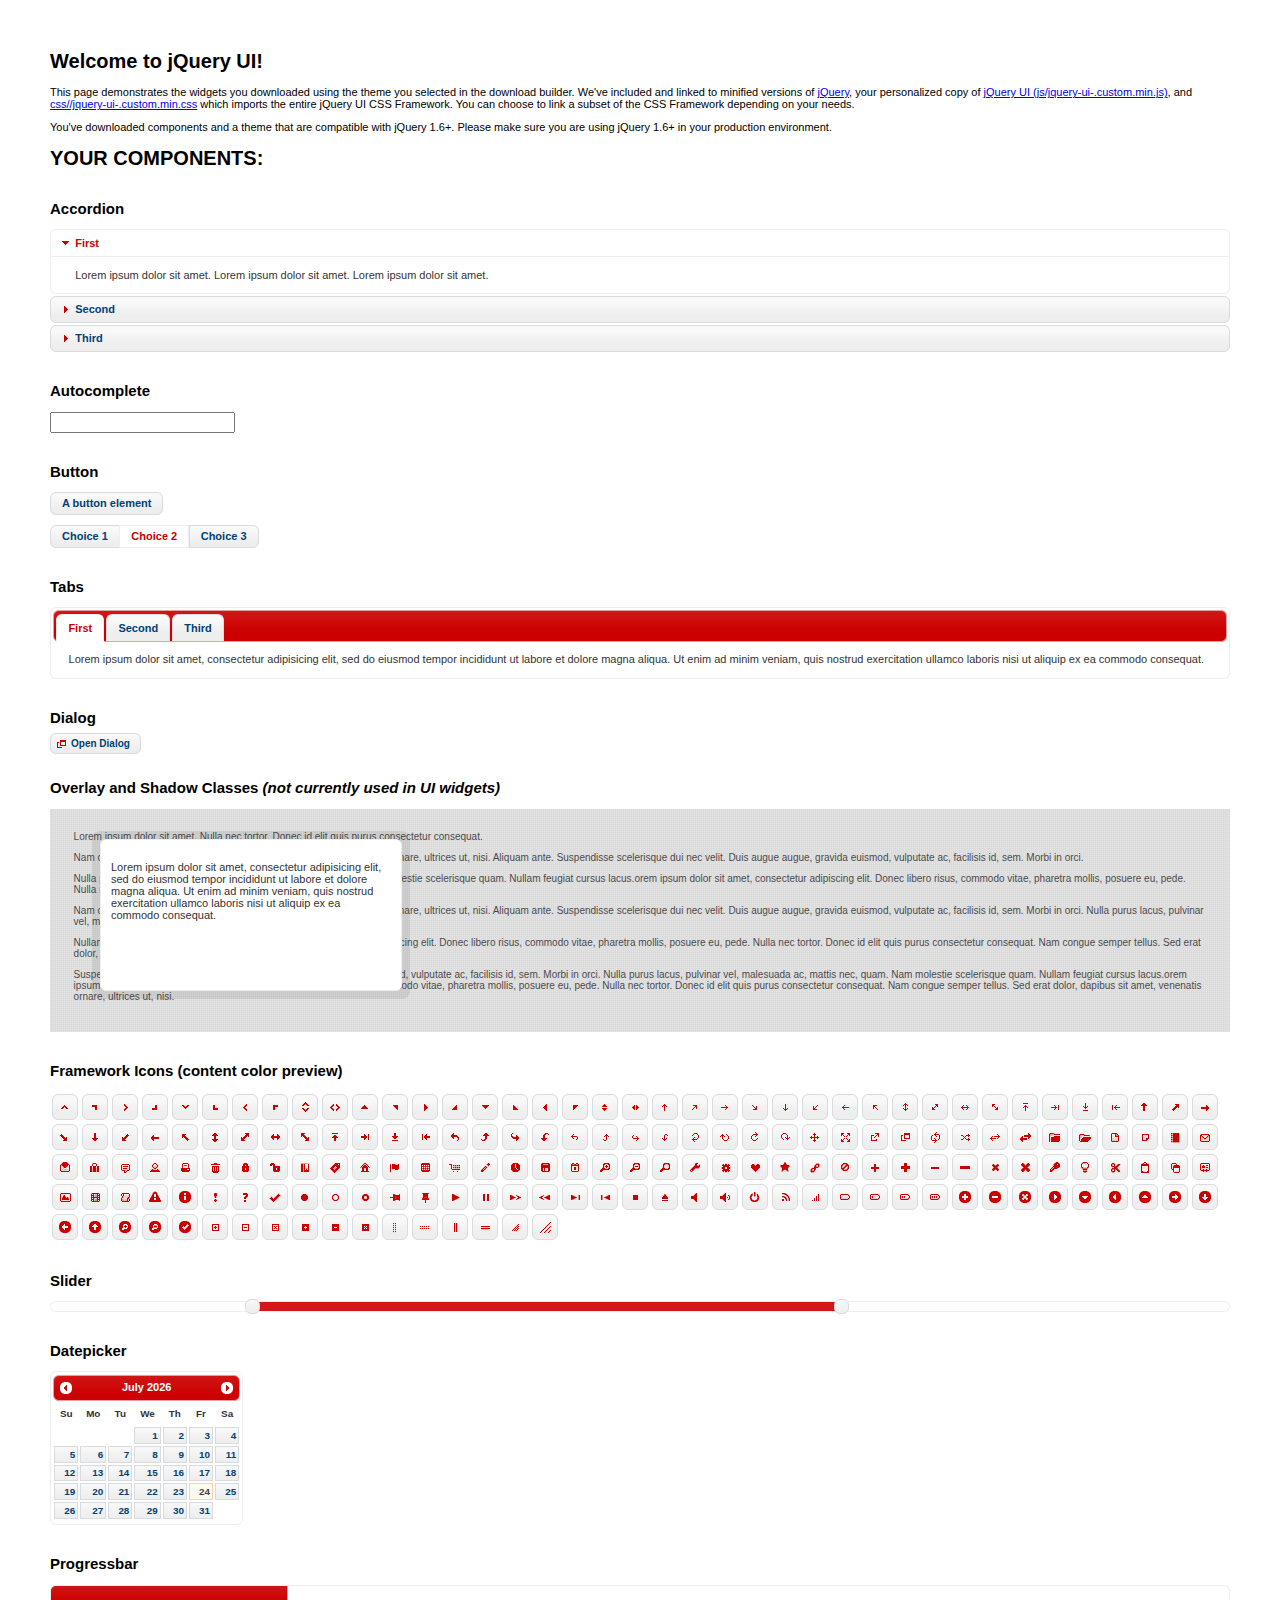
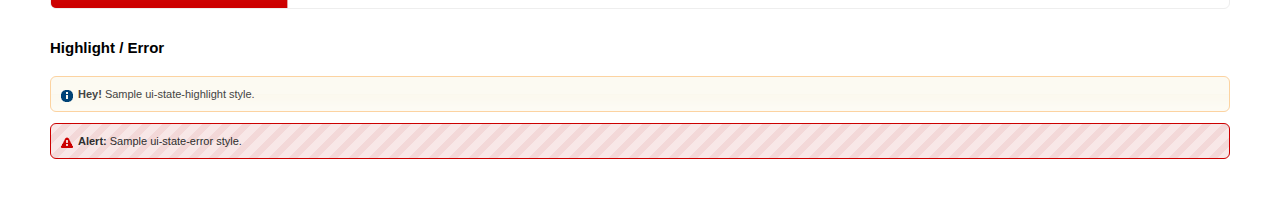
<file: librerias/jquery-ui-1.10.4.custom/index.html>
<!doctype html>
<html lang="us">
<head>
	<meta charset="utf-8">
	<title>jQuery UI Example Page</title>
	<link href="css/blitzer/jquery-ui-1.10.4.custom.css" rel="stylesheet">
	<script src="js/jquery-1.10.2.js"></script>
	<script src="js/jquery-ui-1.10.4.custom.js"></script>
	<script>
	$(function() {
		
		$( "#accordion" ).accordion();
		

		
		var availableTags = [
			"ActionScript",
			"AppleScript",
			"Asp",
			"BASIC",
			"C",
			"C++",
			"Clojure",
			"COBOL",
			"ColdFusion",
			"Erlang",
			"Fortran",
			"Groovy",
			"Haskell",
			"Java",
			"JavaScript",
			"Lisp",
			"Perl",
			"PHP",
			"Python",
			"Ruby",
			"Scala",
			"Scheme"
		];
		$( "#autocomplete" ).autocomplete({
			source: availableTags
		});
		

		
		$( "#button" ).button();
		$( "#radioset" ).buttonset();
		

		
		$( "#tabs" ).tabs();
		

		
		$( "#dialog" ).dialog({
			autoOpen: false,
			width: 400,
			buttons: [
				{
					text: "Ok",
					click: function() {
						$( this ).dialog( "close" );
					}
				},
				{
					text: "Cancel",
					click: function() {
						$( this ).dialog( "close" );
					}
				}
			]
		});

		// Link to open the dialog
		$( "#dialog-link" ).click(function( event ) {
			$( "#dialog" ).dialog( "open" );
			event.preventDefault();
		});
		

		
		$( "#datepicker" ).datepicker({
			inline: true
		});
		

		
		$( "#slider" ).slider({
			range: true,
			values: [ 17, 67 ]
		});
		

		
		$( "#progressbar" ).progressbar({
			value: 20
		});
		

		// Hover states on the static widgets
		$( "#dialog-link, #icons li" ).hover(
			function() {
				$( this ).addClass( "ui-state-hover" );
			},
			function() {
				$( this ).removeClass( "ui-state-hover" );
			}
		);
	});
	</script>
	<style>
	body{
		font: 62.5% "Trebuchet MS", sans-serif;
		margin: 50px;
	}
	.demoHeaders {
		margin-top: 2em;
	}
	#dialog-link {
		padding: .4em 1em .4em 20px;
		text-decoration: none;
		position: relative;
	}
	#dialog-link span.ui-icon {
		margin: 0 5px 0 0;
		position: absolute;
		left: .2em;
		top: 50%;
		margin-top: -8px;
	}
	#icons {
		margin: 0;
		padding: 0;
	}
	#icons li {
		margin: 2px;
		position: relative;
		padding: 4px 0;
		cursor: pointer;
		float: left;
		list-style: none;
	}
	#icons span.ui-icon {
		float: left;
		margin: 0 4px;
	}
	.fakewindowcontain .ui-widget-overlay {
		position: absolute;
	}
	</style>
</head>
<body>

<h1>Welcome to jQuery UI!</h1>

<div class="ui-widget">
	<p>This page demonstrates the widgets you downloaded using the theme you selected in the download builder. We've included and linked to minified versions of <a href="js/jquery-1.10.2.js">jQuery</a>, your personalized copy of <a href="js/jquery-ui-.custom.min.js">jQuery UI (js/jquery-ui-.custom.min.js)</a>, and <a href="css//jquery-ui-.custom.min.css">css//jquery-ui-.custom.min.css</a> which imports the entire jQuery UI CSS Framework. You can choose to link a subset of the CSS Framework depending on your needs. </p>
	<p>You've downloaded components and a theme that are compatible with jQuery 1.6+. Please make sure you are using jQuery 1.6+ in your production environment.</p>
</div>

<h1>YOUR COMPONENTS:</h1>


<!-- Accordion -->
<h2 class="demoHeaders">Accordion</h2>
<div id="accordion">
	<h3>First</h3>
	<div>Lorem ipsum dolor sit amet. Lorem ipsum dolor sit amet. Lorem ipsum dolor sit amet.</div>
	<h3>Second</h3>
	<div>Phasellus mattis tincidunt nibh.</div>
	<h3>Third</h3>
	<div>Nam dui erat, auctor a, dignissim quis.</div>
</div>



<!-- Autocomplete -->
<h2 class="demoHeaders">Autocomplete</h2>
<div>
	<input id="autocomplete" title="type &quot;a&quot;">
</div>



<!-- Button -->
<h2 class="demoHeaders">Button</h2>
<button id="button">A button element</button>
<form style="margin-top: 1em;">
	<div id="radioset">
		<input type="radio" id="radio1" name="radio"><label for="radio1">Choice 1</label>
		<input type="radio" id="radio2" name="radio" checked="checked"><label for="radio2">Choice 2</label>
		<input type="radio" id="radio3" name="radio"><label for="radio3">Choice 3</label>
	</div>
</form>



<!-- Tabs -->
<h2 class="demoHeaders">Tabs</h2>
<div id="tabs">
	<ul>
		<li><a href="#tabs-1">First</a></li>
		<li><a href="#tabs-2">Second</a></li>
		<li><a href="#tabs-3">Third</a></li>
	</ul>
	<div id="tabs-1">Lorem ipsum dolor sit amet, consectetur adipisicing elit, sed do eiusmod tempor incididunt ut labore et dolore magna aliqua. Ut enim ad minim veniam, quis nostrud exercitation ullamco laboris nisi ut aliquip ex ea commodo consequat.</div>
	<div id="tabs-2">Phasellus mattis tincidunt nibh. Cras orci urna, blandit id, pretium vel, aliquet ornare, felis. Maecenas scelerisque sem non nisl. Fusce sed lorem in enim dictum bibendum.</div>
	<div id="tabs-3">Nam dui erat, auctor a, dignissim quis, sollicitudin eu, felis. Pellentesque nisi urna, interdum eget, sagittis et, consequat vestibulum, lacus. Mauris porttitor ullamcorper augue.</div>
</div>



<!-- Dialog NOTE: Dialog is not generated by UI in this demo so it can be visually styled in themeroller-->
<h2 class="demoHeaders">Dialog</h2>
<p><a href="#" id="dialog-link" class="ui-state-default ui-corner-all"><span class="ui-icon ui-icon-newwin"></span>Open Dialog</a></p>

<h2 class="demoHeaders">Overlay and Shadow Classes <em>(not currently used in UI widgets)</em></h2>
<div style="position: relative; width: 96%; height: 200px; padding:1% 2%; overflow:hidden;" class="fakewindowcontain">
	<p>Lorem ipsum dolor sit amet,  Nulla nec tortor. Donec id elit quis purus consectetur consequat. </p><p>Nam congue semper tellus. Sed erat dolor, dapibus sit amet, venenatis ornare, ultrices ut, nisi. Aliquam ante. Suspendisse scelerisque dui nec velit. Duis augue augue, gravida euismod, vulputate ac, facilisis id, sem. Morbi in orci. </p><p>Nulla purus lacus, pulvinar vel, malesuada ac, mattis nec, quam. Nam molestie scelerisque quam. Nullam feugiat cursus lacus.orem ipsum dolor sit amet, consectetur adipiscing elit. Donec libero risus, commodo vitae, pharetra mollis, posuere eu, pede. Nulla nec tortor. Donec id elit quis purus consectetur consequat. </p><p>Nam congue semper tellus. Sed erat dolor, dapibus sit amet, venenatis ornare, ultrices ut, nisi. Aliquam ante. Suspendisse scelerisque dui nec velit. Duis augue augue, gravida euismod, vulputate ac, facilisis id, sem. Morbi in orci. Nulla purus lacus, pulvinar vel, malesuada ac, mattis nec, quam. Nam molestie scelerisque quam. </p><p>Nullam feugiat cursus lacus.orem ipsum dolor sit amet, consectetur adipiscing elit. Donec libero risus, commodo vitae, pharetra mollis, posuere eu, pede. Nulla nec tortor. Donec id elit quis purus consectetur consequat. Nam congue semper tellus. Sed erat dolor, dapibus sit amet, venenatis ornare, ultrices ut, nisi. Aliquam ante. </p><p>Suspendisse scelerisque dui nec velit. Duis augue augue, gravida euismod, vulputate ac, facilisis id, sem. Morbi in orci. Nulla purus lacus, pulvinar vel, malesuada ac, mattis nec, quam. Nam molestie scelerisque quam. Nullam feugiat cursus lacus.orem ipsum dolor sit amet, consectetur adipiscing elit. Donec libero risus, commodo vitae, pharetra mollis, posuere eu, pede. Nulla nec tortor. Donec id elit quis purus consectetur consequat. Nam congue semper tellus. Sed erat dolor, dapibus sit amet, venenatis ornare, ultrices ut, nisi. </p>

	<!-- ui-dialog -->
	<div class="ui-overlay"><div class="ui-widget-overlay"></div><div class="ui-widget-shadow ui-corner-all" style="width: 302px; height: 152px; position: absolute; left: 50px; top: 30px;"></div></div>
	<div style="position: absolute; width: 280px; height: 130px;left: 50px; top: 30px; padding: 10px;" class="ui-widget ui-widget-content ui-corner-all">
		<div class="ui-dialog-content ui-widget-content" style="background: none; border: 0;">
			<p>Lorem ipsum dolor sit amet, consectetur adipisicing elit, sed do eiusmod tempor incididunt ut labore et dolore magna aliqua. Ut enim ad minim veniam, quis nostrud exercitation ullamco laboris nisi ut aliquip ex ea commodo consequat.</p>
		</div>
	</div>

</div>

<!-- ui-dialog -->
<div id="dialog" title="Dialog Title">
	<p>Lorem ipsum dolor sit amet, consectetur adipisicing elit, sed do eiusmod tempor incididunt ut labore et dolore magna aliqua. Ut enim ad minim veniam, quis nostrud exercitation ullamco laboris nisi ut aliquip ex ea commodo consequat.</p>
</div>



<h2 class="demoHeaders">Framework Icons (content color preview)</h2>
<ul id="icons" class="ui-widget ui-helper-clearfix">
	<li class="ui-state-default ui-corner-all" title=".ui-icon-carat-1-n"><span class="ui-icon ui-icon-carat-1-n"></span></li>
	<li class="ui-state-default ui-corner-all" title=".ui-icon-carat-1-ne"><span class="ui-icon ui-icon-carat-1-ne"></span></li>
	<li class="ui-state-default ui-corner-all" title=".ui-icon-carat-1-e"><span class="ui-icon ui-icon-carat-1-e"></span></li>
	<li class="ui-state-default ui-corner-all" title=".ui-icon-carat-1-se"><span class="ui-icon ui-icon-carat-1-se"></span></li>
	<li class="ui-state-default ui-corner-all" title=".ui-icon-carat-1-s"><span class="ui-icon ui-icon-carat-1-s"></span></li>
	<li class="ui-state-default ui-corner-all" title=".ui-icon-carat-1-sw"><span class="ui-icon ui-icon-carat-1-sw"></span></li>
	<li class="ui-state-default ui-corner-all" title=".ui-icon-carat-1-w"><span class="ui-icon ui-icon-carat-1-w"></span></li>
	<li class="ui-state-default ui-corner-all" title=".ui-icon-carat-1-nw"><span class="ui-icon ui-icon-carat-1-nw"></span></li>
	<li class="ui-state-default ui-corner-all" title=".ui-icon-carat-2-n-s"><span class="ui-icon ui-icon-carat-2-n-s"></span></li>
	<li class="ui-state-default ui-corner-all" title=".ui-icon-carat-2-e-w"><span class="ui-icon ui-icon-carat-2-e-w"></span></li>
	<li class="ui-state-default ui-corner-all" title=".ui-icon-triangle-1-n"><span class="ui-icon ui-icon-triangle-1-n"></span></li>
	<li class="ui-state-default ui-corner-all" title=".ui-icon-triangle-1-ne"><span class="ui-icon ui-icon-triangle-1-ne"></span></li>
	<li class="ui-state-default ui-corner-all" title=".ui-icon-triangle-1-e"><span class="ui-icon ui-icon-triangle-1-e"></span></li>
	<li class="ui-state-default ui-corner-all" title=".ui-icon-triangle-1-se"><span class="ui-icon ui-icon-triangle-1-se"></span></li>
	<li class="ui-state-default ui-corner-all" title=".ui-icon-triangle-1-s"><span class="ui-icon ui-icon-triangle-1-s"></span></li>
	<li class="ui-state-default ui-corner-all" title=".ui-icon-triangle-1-sw"><span class="ui-icon ui-icon-triangle-1-sw"></span></li>
	<li class="ui-state-default ui-corner-all" title=".ui-icon-triangle-1-w"><span class="ui-icon ui-icon-triangle-1-w"></span></li>
	<li class="ui-state-default ui-corner-all" title=".ui-icon-triangle-1-nw"><span class="ui-icon ui-icon-triangle-1-nw"></span></li>
	<li class="ui-state-default ui-corner-all" title=".ui-icon-triangle-2-n-s"><span class="ui-icon ui-icon-triangle-2-n-s"></span></li>
	<li class="ui-state-default ui-corner-all" title=".ui-icon-triangle-2-e-w"><span class="ui-icon ui-icon-triangle-2-e-w"></span></li>
	<li class="ui-state-default ui-corner-all" title=".ui-icon-arrow-1-n"><span class="ui-icon ui-icon-arrow-1-n"></span></li>
	<li class="ui-state-default ui-corner-all" title=".ui-icon-arrow-1-ne"><span class="ui-icon ui-icon-arrow-1-ne"></span></li>
	<li class="ui-state-default ui-corner-all" title=".ui-icon-arrow-1-e"><span class="ui-icon ui-icon-arrow-1-e"></span></li>
	<li class="ui-state-default ui-corner-all" title=".ui-icon-arrow-1-se"><span class="ui-icon ui-icon-arrow-1-se"></span></li>
	<li class="ui-state-default ui-corner-all" title=".ui-icon-arrow-1-s"><span class="ui-icon ui-icon-arrow-1-s"></span></li>
	<li class="ui-state-default ui-corner-all" title=".ui-icon-arrow-1-sw"><span class="ui-icon ui-icon-arrow-1-sw"></span></li>
	<li class="ui-state-default ui-corner-all" title=".ui-icon-arrow-1-w"><span class="ui-icon ui-icon-arrow-1-w"></span></li>
	<li class="ui-state-default ui-corner-all" title=".ui-icon-arrow-1-nw"><span class="ui-icon ui-icon-arrow-1-nw"></span></li>
	<li class="ui-state-default ui-corner-all" title=".ui-icon-arrow-2-n-s"><span class="ui-icon ui-icon-arrow-2-n-s"></span></li>
	<li class="ui-state-default ui-corner-all" title=".ui-icon-arrow-2-ne-sw"><span class="ui-icon ui-icon-arrow-2-ne-sw"></span></li>
	<li class="ui-state-default ui-corner-all" title=".ui-icon-arrow-2-e-w"><span class="ui-icon ui-icon-arrow-2-e-w"></span></li>
	<li class="ui-state-default ui-corner-all" title=".ui-icon-arrow-2-se-nw"><span class="ui-icon ui-icon-arrow-2-se-nw"></span></li>
	<li class="ui-state-default ui-corner-all" title=".ui-icon-arrowstop-1-n"><span class="ui-icon ui-icon-arrowstop-1-n"></span></li>
	<li class="ui-state-default ui-corner-all" title=".ui-icon-arrowstop-1-e"><span class="ui-icon ui-icon-arrowstop-1-e"></span></li>
	<li class="ui-state-default ui-corner-all" title=".ui-icon-arrowstop-1-s"><span class="ui-icon ui-icon-arrowstop-1-s"></span></li>
	<li class="ui-state-default ui-corner-all" title=".ui-icon-arrowstop-1-w"><span class="ui-icon ui-icon-arrowstop-1-w"></span></li>
	<li class="ui-state-default ui-corner-all" title=".ui-icon-arrowthick-1-n"><span class="ui-icon ui-icon-arrowthick-1-n"></span></li>
	<li class="ui-state-default ui-corner-all" title=".ui-icon-arrowthick-1-ne"><span class="ui-icon ui-icon-arrowthick-1-ne"></span></li>
	<li class="ui-state-default ui-corner-all" title=".ui-icon-arrowthick-1-e"><span class="ui-icon ui-icon-arrowthick-1-e"></span></li>
	<li class="ui-state-default ui-corner-all" title=".ui-icon-arrowthick-1-se"><span class="ui-icon ui-icon-arrowthick-1-se"></span></li>
	<li class="ui-state-default ui-corner-all" title=".ui-icon-arrowthick-1-s"><span class="ui-icon ui-icon-arrowthick-1-s"></span></li>
	<li class="ui-state-default ui-corner-all" title=".ui-icon-arrowthick-1-sw"><span class="ui-icon ui-icon-arrowthick-1-sw"></span></li>
	<li class="ui-state-default ui-corner-all" title=".ui-icon-arrowthick-1-w"><span class="ui-icon ui-icon-arrowthick-1-w"></span></li>
	<li class="ui-state-default ui-corner-all" title=".ui-icon-arrowthick-1-nw"><span class="ui-icon ui-icon-arrowthick-1-nw"></span></li>
	<li class="ui-state-default ui-corner-all" title=".ui-icon-arrowthick-2-n-s"><span class="ui-icon ui-icon-arrowthick-2-n-s"></span></li>
	<li class="ui-state-default ui-corner-all" title=".ui-icon-arrowthick-2-ne-sw"><span class="ui-icon ui-icon-arrowthick-2-ne-sw"></span></li>
	<li class="ui-state-default ui-corner-all" title=".ui-icon-arrowthick-2-e-w"><span class="ui-icon ui-icon-arrowthick-2-e-w"></span></li>
	<li class="ui-state-default ui-corner-all" title=".ui-icon-arrowthick-2-se-nw"><span class="ui-icon ui-icon-arrowthick-2-se-nw"></span></li>
	<li class="ui-state-default ui-corner-all" title=".ui-icon-arrowthickstop-1-n"><span class="ui-icon ui-icon-arrowthickstop-1-n"></span></li>
	<li class="ui-state-default ui-corner-all" title=".ui-icon-arrowthickstop-1-e"><span class="ui-icon ui-icon-arrowthickstop-1-e"></span></li>
	<li class="ui-state-default ui-corner-all" title=".ui-icon-arrowthickstop-1-s"><span class="ui-icon ui-icon-arrowthickstop-1-s"></span></li>
	<li class="ui-state-default ui-corner-all" title=".ui-icon-arrowthickstop-1-w"><span class="ui-icon ui-icon-arrowthickstop-1-w"></span></li>
	<li class="ui-state-default ui-corner-all" title=".ui-icon-arrowreturnthick-1-w"><span class="ui-icon ui-icon-arrowreturnthick-1-w"></span></li>
	<li class="ui-state-default ui-corner-all" title=".ui-icon-arrowreturnthick-1-n"><span class="ui-icon ui-icon-arrowreturnthick-1-n"></span></li>
	<li class="ui-state-default ui-corner-all" title=".ui-icon-arrowreturnthick-1-e"><span class="ui-icon ui-icon-arrowreturnthick-1-e"></span></li>
	<li class="ui-state-default ui-corner-all" title=".ui-icon-arrowreturnthick-1-s"><span class="ui-icon ui-icon-arrowreturnthick-1-s"></span></li>
	<li class="ui-state-default ui-corner-all" title=".ui-icon-arrowreturn-1-w"><span class="ui-icon ui-icon-arrowreturn-1-w"></span></li>
	<li class="ui-state-default ui-corner-all" title=".ui-icon-arrowreturn-1-n"><span class="ui-icon ui-icon-arrowreturn-1-n"></span></li>
	<li class="ui-state-default ui-corner-all" title=".ui-icon-arrowreturn-1-e"><span class="ui-icon ui-icon-arrowreturn-1-e"></span></li>
	<li class="ui-state-default ui-corner-all" title=".ui-icon-arrowreturn-1-s"><span class="ui-icon ui-icon-arrowreturn-1-s"></span></li>
	<li class="ui-state-default ui-corner-all" title=".ui-icon-arrowrefresh-1-w"><span class="ui-icon ui-icon-arrowrefresh-1-w"></span></li>
	<li class="ui-state-default ui-corner-all" title=".ui-icon-arrowrefresh-1-n"><span class="ui-icon ui-icon-arrowrefresh-1-n"></span></li>
	<li class="ui-state-default ui-corner-all" title=".ui-icon-arrowrefresh-1-e"><span class="ui-icon ui-icon-arrowrefresh-1-e"></span></li>
	<li class="ui-state-default ui-corner-all" title=".ui-icon-arrowrefresh-1-s"><span class="ui-icon ui-icon-arrowrefresh-1-s"></span></li>
	<li class="ui-state-default ui-corner-all" title=".ui-icon-arrow-4"><span class="ui-icon ui-icon-arrow-4"></span></li>
	<li class="ui-state-default ui-corner-all" title=".ui-icon-arrow-4-diag"><span class="ui-icon ui-icon-arrow-4-diag"></span></li>
	<li class="ui-state-default ui-corner-all" title=".ui-icon-extlink"><span class="ui-icon ui-icon-extlink"></span></li>
	<li class="ui-state-default ui-corner-all" title=".ui-icon-newwin"><span class="ui-icon ui-icon-newwin"></span></li>
	<li class="ui-state-default ui-corner-all" title=".ui-icon-refresh"><span class="ui-icon ui-icon-refresh"></span></li>
	<li class="ui-state-default ui-corner-all" title=".ui-icon-shuffle"><span class="ui-icon ui-icon-shuffle"></span></li>
	<li class="ui-state-default ui-corner-all" title=".ui-icon-transfer-e-w"><span class="ui-icon ui-icon-transfer-e-w"></span></li>
	<li class="ui-state-default ui-corner-all" title=".ui-icon-transferthick-e-w"><span class="ui-icon ui-icon-transferthick-e-w"></span></li>
	<li class="ui-state-default ui-corner-all" title=".ui-icon-folder-collapsed"><span class="ui-icon ui-icon-folder-collapsed"></span></li>
	<li class="ui-state-default ui-corner-all" title=".ui-icon-folder-open"><span class="ui-icon ui-icon-folder-open"></span></li>
	<li class="ui-state-default ui-corner-all" title=".ui-icon-document"><span class="ui-icon ui-icon-document"></span></li>
	<li class="ui-state-default ui-corner-all" title=".ui-icon-document-b"><span class="ui-icon ui-icon-document-b"></span></li>
	<li class="ui-state-default ui-corner-all" title=".ui-icon-note"><span class="ui-icon ui-icon-note"></span></li>
	<li class="ui-state-default ui-corner-all" title=".ui-icon-mail-closed"><span class="ui-icon ui-icon-mail-closed"></span></li>
	<li class="ui-state-default ui-corner-all" title=".ui-icon-mail-open"><span class="ui-icon ui-icon-mail-open"></span></li>
	<li class="ui-state-default ui-corner-all" title=".ui-icon-suitcase"><span class="ui-icon ui-icon-suitcase"></span></li>
	<li class="ui-state-default ui-corner-all" title=".ui-icon-comment"><span class="ui-icon ui-icon-comment"></span></li>
	<li class="ui-state-default ui-corner-all" title=".ui-icon-person"><span class="ui-icon ui-icon-person"></span></li>
	<li class="ui-state-default ui-corner-all" title=".ui-icon-print"><span class="ui-icon ui-icon-print"></span></li>
	<li class="ui-state-default ui-corner-all" title=".ui-icon-trash"><span class="ui-icon ui-icon-trash"></span></li>
	<li class="ui-state-default ui-corner-all" title=".ui-icon-locked"><span class="ui-icon ui-icon-locked"></span></li>
	<li class="ui-state-default ui-corner-all" title=".ui-icon-unlocked"><span class="ui-icon ui-icon-unlocked"></span></li>
	<li class="ui-state-default ui-corner-all" title=".ui-icon-bookmark"><span class="ui-icon ui-icon-bookmark"></span></li>
	<li class="ui-state-default ui-corner-all" title=".ui-icon-tag"><span class="ui-icon ui-icon-tag"></span></li>
	<li class="ui-state-default ui-corner-all" title=".ui-icon-home"><span class="ui-icon ui-icon-home"></span></li>
	<li class="ui-state-default ui-corner-all" title=".ui-icon-flag"><span class="ui-icon ui-icon-flag"></span></li>
	<li class="ui-state-default ui-corner-all" title=".ui-icon-calculator"><span class="ui-icon ui-icon-calculator"></span></li>
	<li class="ui-state-default ui-corner-all" title=".ui-icon-cart"><span class="ui-icon ui-icon-cart"></span></li>
	<li class="ui-state-default ui-corner-all" title=".ui-icon-pencil"><span class="ui-icon ui-icon-pencil"></span></li>
	<li class="ui-state-default ui-corner-all" title=".ui-icon-clock"><span class="ui-icon ui-icon-clock"></span></li>
	<li class="ui-state-default ui-corner-all" title=".ui-icon-disk"><span class="ui-icon ui-icon-disk"></span></li>
	<li class="ui-state-default ui-corner-all" title=".ui-icon-calendar"><span class="ui-icon ui-icon-calendar"></span></li>
	<li class="ui-state-default ui-corner-all" title=".ui-icon-zoomin"><span class="ui-icon ui-icon-zoomin"></span></li>
	<li class="ui-state-default ui-corner-all" title=".ui-icon-zoomout"><span class="ui-icon ui-icon-zoomout"></span></li>
	<li class="ui-state-default ui-corner-all" title=".ui-icon-search"><span class="ui-icon ui-icon-search"></span></li>
	<li class="ui-state-default ui-corner-all" title=".ui-icon-wrench"><span class="ui-icon ui-icon-wrench"></span></li>
	<li class="ui-state-default ui-corner-all" title=".ui-icon-gear"><span class="ui-icon ui-icon-gear"></span></li>
	<li class="ui-state-default ui-corner-all" title=".ui-icon-heart"><span class="ui-icon ui-icon-heart"></span></li>
	<li class="ui-state-default ui-corner-all" title=".ui-icon-star"><span class="ui-icon ui-icon-star"></span></li>
	<li class="ui-state-default ui-corner-all" title=".ui-icon-link"><span class="ui-icon ui-icon-link"></span></li>
	<li class="ui-state-default ui-corner-all" title=".ui-icon-cancel"><span class="ui-icon ui-icon-cancel"></span></li>
	<li class="ui-state-default ui-corner-all" title=".ui-icon-plus"><span class="ui-icon ui-icon-plus"></span></li>
	<li class="ui-state-default ui-corner-all" title=".ui-icon-plusthick"><span class="ui-icon ui-icon-plusthick"></span></li>
	<li class="ui-state-default ui-corner-all" title=".ui-icon-minus"><span class="ui-icon ui-icon-minus"></span></li>
	<li class="ui-state-default ui-corner-all" title=".ui-icon-minusthick"><span class="ui-icon ui-icon-minusthick"></span></li>
	<li class="ui-state-default ui-corner-all" title=".ui-icon-close"><span class="ui-icon ui-icon-close"></span></li>
	<li class="ui-state-default ui-corner-all" title=".ui-icon-closethick"><span class="ui-icon ui-icon-closethick"></span></li>
	<li class="ui-state-default ui-corner-all" title=".ui-icon-key"><span class="ui-icon ui-icon-key"></span></li>
	<li class="ui-state-default ui-corner-all" title=".ui-icon-lightbulb"><span class="ui-icon ui-icon-lightbulb"></span></li>
	<li class="ui-state-default ui-corner-all" title=".ui-icon-scissors"><span class="ui-icon ui-icon-scissors"></span></li>
	<li class="ui-state-default ui-corner-all" title=".ui-icon-clipboard"><span class="ui-icon ui-icon-clipboard"></span></li>
	<li class="ui-state-default ui-corner-all" title=".ui-icon-copy"><span class="ui-icon ui-icon-copy"></span></li>
	<li class="ui-state-default ui-corner-all" title=".ui-icon-contact"><span class="ui-icon ui-icon-contact"></span></li>
	<li class="ui-state-default ui-corner-all" title=".ui-icon-image"><span class="ui-icon ui-icon-image"></span></li>
	<li class="ui-state-default ui-corner-all" title=".ui-icon-video"><span class="ui-icon ui-icon-video"></span></li>
	<li class="ui-state-default ui-corner-all" title=".ui-icon-script"><span class="ui-icon ui-icon-script"></span></li>
	<li class="ui-state-default ui-corner-all" title=".ui-icon-alert"><span class="ui-icon ui-icon-alert"></span></li>
	<li class="ui-state-default ui-corner-all" title=".ui-icon-info"><span class="ui-icon ui-icon-info"></span></li>
	<li class="ui-state-default ui-corner-all" title=".ui-icon-notice"><span class="ui-icon ui-icon-notice"></span></li>
	<li class="ui-state-default ui-corner-all" title=".ui-icon-help"><span class="ui-icon ui-icon-help"></span></li>
	<li class="ui-state-default ui-corner-all" title=".ui-icon-check"><span class="ui-icon ui-icon-check"></span></li>
	<li class="ui-state-default ui-corner-all" title=".ui-icon-bullet"><span class="ui-icon ui-icon-bullet"></span></li>
	<li class="ui-state-default ui-corner-all" title=".ui-icon-radio-off"><span class="ui-icon ui-icon-radio-off"></span></li>
	<li class="ui-state-default ui-corner-all" title=".ui-icon-radio-on"><span class="ui-icon ui-icon-radio-on"></span></li>
	<li class="ui-state-default ui-corner-all" title=".ui-icon-pin-w"><span class="ui-icon ui-icon-pin-w"></span></li>
	<li class="ui-state-default ui-corner-all" title=".ui-icon-pin-s"><span class="ui-icon ui-icon-pin-s"></span></li>
	<li class="ui-state-default ui-corner-all" title=".ui-icon-play"><span class="ui-icon ui-icon-play"></span></li>
	<li class="ui-state-default ui-corner-all" title=".ui-icon-pause"><span class="ui-icon ui-icon-pause"></span></li>
	<li class="ui-state-default ui-corner-all" title=".ui-icon-seek-next"><span class="ui-icon ui-icon-seek-next"></span></li>
	<li class="ui-state-default ui-corner-all" title=".ui-icon-seek-prev"><span class="ui-icon ui-icon-seek-prev"></span></li>
	<li class="ui-state-default ui-corner-all" title=".ui-icon-seek-end"><span class="ui-icon ui-icon-seek-end"></span></li>
	<li class="ui-state-default ui-corner-all" title=".ui-icon-seek-first"><span class="ui-icon ui-icon-seek-first"></span></li>
	<li class="ui-state-default ui-corner-all" title=".ui-icon-stop"><span class="ui-icon ui-icon-stop"></span></li>
	<li class="ui-state-default ui-corner-all" title=".ui-icon-eject"><span class="ui-icon ui-icon-eject"></span></li>
	<li class="ui-state-default ui-corner-all" title=".ui-icon-volume-off"><span class="ui-icon ui-icon-volume-off"></span></li>
	<li class="ui-state-default ui-corner-all" title=".ui-icon-volume-on"><span class="ui-icon ui-icon-volume-on"></span></li>
	<li class="ui-state-default ui-corner-all" title=".ui-icon-power"><span class="ui-icon ui-icon-power"></span></li>
	<li class="ui-state-default ui-corner-all" title=".ui-icon-signal-diag"><span class="ui-icon ui-icon-signal-diag"></span></li>
	<li class="ui-state-default ui-corner-all" title=".ui-icon-signal"><span class="ui-icon ui-icon-signal"></span></li>
	<li class="ui-state-default ui-corner-all" title=".ui-icon-battery-0"><span class="ui-icon ui-icon-battery-0"></span></li>
	<li class="ui-state-default ui-corner-all" title=".ui-icon-battery-1"><span class="ui-icon ui-icon-battery-1"></span></li>
	<li class="ui-state-default ui-corner-all" title=".ui-icon-battery-2"><span class="ui-icon ui-icon-battery-2"></span></li>
	<li class="ui-state-default ui-corner-all" title=".ui-icon-battery-3"><span class="ui-icon ui-icon-battery-3"></span></li>
	<li class="ui-state-default ui-corner-all" title=".ui-icon-circle-plus"><span class="ui-icon ui-icon-circle-plus"></span></li>
	<li class="ui-state-default ui-corner-all" title=".ui-icon-circle-minus"><span class="ui-icon ui-icon-circle-minus"></span></li>
	<li class="ui-state-default ui-corner-all" title=".ui-icon-circle-close"><span class="ui-icon ui-icon-circle-close"></span></li>
	<li class="ui-state-default ui-corner-all" title=".ui-icon-circle-triangle-e"><span class="ui-icon ui-icon-circle-triangle-e"></span></li>
	<li class="ui-state-default ui-corner-all" title=".ui-icon-circle-triangle-s"><span class="ui-icon ui-icon-circle-triangle-s"></span></li>
	<li class="ui-state-default ui-corner-all" title=".ui-icon-circle-triangle-w"><span class="ui-icon ui-icon-circle-triangle-w"></span></li>
	<li class="ui-state-default ui-corner-all" title=".ui-icon-circle-triangle-n"><span class="ui-icon ui-icon-circle-triangle-n"></span></li>
	<li class="ui-state-default ui-corner-all" title=".ui-icon-circle-arrow-e"><span class="ui-icon ui-icon-circle-arrow-e"></span></li>
	<li class="ui-state-default ui-corner-all" title=".ui-icon-circle-arrow-s"><span class="ui-icon ui-icon-circle-arrow-s"></span></li>
	<li class="ui-state-default ui-corner-all" title=".ui-icon-circle-arrow-w"><span class="ui-icon ui-icon-circle-arrow-w"></span></li>
	<li class="ui-state-default ui-corner-all" title=".ui-icon-circle-arrow-n"><span class="ui-icon ui-icon-circle-arrow-n"></span></li>
	<li class="ui-state-default ui-corner-all" title=".ui-icon-circle-zoomin"><span class="ui-icon ui-icon-circle-zoomin"></span></li>
	<li class="ui-state-default ui-corner-all" title=".ui-icon-circle-zoomout"><span class="ui-icon ui-icon-circle-zoomout"></span></li>
	<li class="ui-state-default ui-corner-all" title=".ui-icon-circle-check"><span class="ui-icon ui-icon-circle-check"></span></li>
	<li class="ui-state-default ui-corner-all" title=".ui-icon-circlesmall-plus"><span class="ui-icon ui-icon-circlesmall-plus"></span></li>
	<li class="ui-state-default ui-corner-all" title=".ui-icon-circlesmall-minus"><span class="ui-icon ui-icon-circlesmall-minus"></span></li>
	<li class="ui-state-default ui-corner-all" title=".ui-icon-circlesmall-close"><span class="ui-icon ui-icon-circlesmall-close"></span></li>
	<li class="ui-state-default ui-corner-all" title=".ui-icon-squaresmall-plus"><span class="ui-icon ui-icon-squaresmall-plus"></span></li>
	<li class="ui-state-default ui-corner-all" title=".ui-icon-squaresmall-minus"><span class="ui-icon ui-icon-squaresmall-minus"></span></li>
	<li class="ui-state-default ui-corner-all" title=".ui-icon-squaresmall-close"><span class="ui-icon ui-icon-squaresmall-close"></span></li>
	<li class="ui-state-default ui-corner-all" title=".ui-icon-grip-dotted-vertical"><span class="ui-icon ui-icon-grip-dotted-vertical"></span></li>
	<li class="ui-state-default ui-corner-all" title=".ui-icon-grip-dotted-horizontal"><span class="ui-icon ui-icon-grip-dotted-horizontal"></span></li>
	<li class="ui-state-default ui-corner-all" title=".ui-icon-grip-solid-vertical"><span class="ui-icon ui-icon-grip-solid-vertical"></span></li>
	<li class="ui-state-default ui-corner-all" title=".ui-icon-grip-solid-horizontal"><span class="ui-icon ui-icon-grip-solid-horizontal"></span></li>
	<li class="ui-state-default ui-corner-all" title=".ui-icon-gripsmall-diagonal-se"><span class="ui-icon ui-icon-gripsmall-diagonal-se"></span></li>
	<li class="ui-state-default ui-corner-all" title=".ui-icon-grip-diagonal-se"><span class="ui-icon ui-icon-grip-diagonal-se"></span></li>
</ul>


<!-- Slider -->
<h2 class="demoHeaders">Slider</h2>
<div id="slider"></div>



<!-- Datepicker -->
<h2 class="demoHeaders">Datepicker</h2>
<div id="datepicker"></div>



<!-- Progressbar -->
<h2 class="demoHeaders">Progressbar</h2>
<div id="progressbar"></div>


<!-- Highlight / Error -->
<h2 class="demoHeaders">Highlight / Error</h2>
<div class="ui-widget">
	<div class="ui-state-highlight ui-corner-all" style="margin-top: 20px; padding: 0 .7em;">
		<p><span class="ui-icon ui-icon-info" style="float: left; margin-right: .3em;"></span>
		<strong>Hey!</strong> Sample ui-state-highlight style.</p>
	</div>
</div>
<br>
<div class="ui-widget">
	<div class="ui-state-error ui-corner-all" style="padding: 0 .7em;">
		<p><span class="ui-icon ui-icon-alert" style="float: left; margin-right: .3em;"></span>
		<strong>Alert:</strong> Sample ui-state-error style.</p>
	</div>
</div>

</body>
</html>
</file>
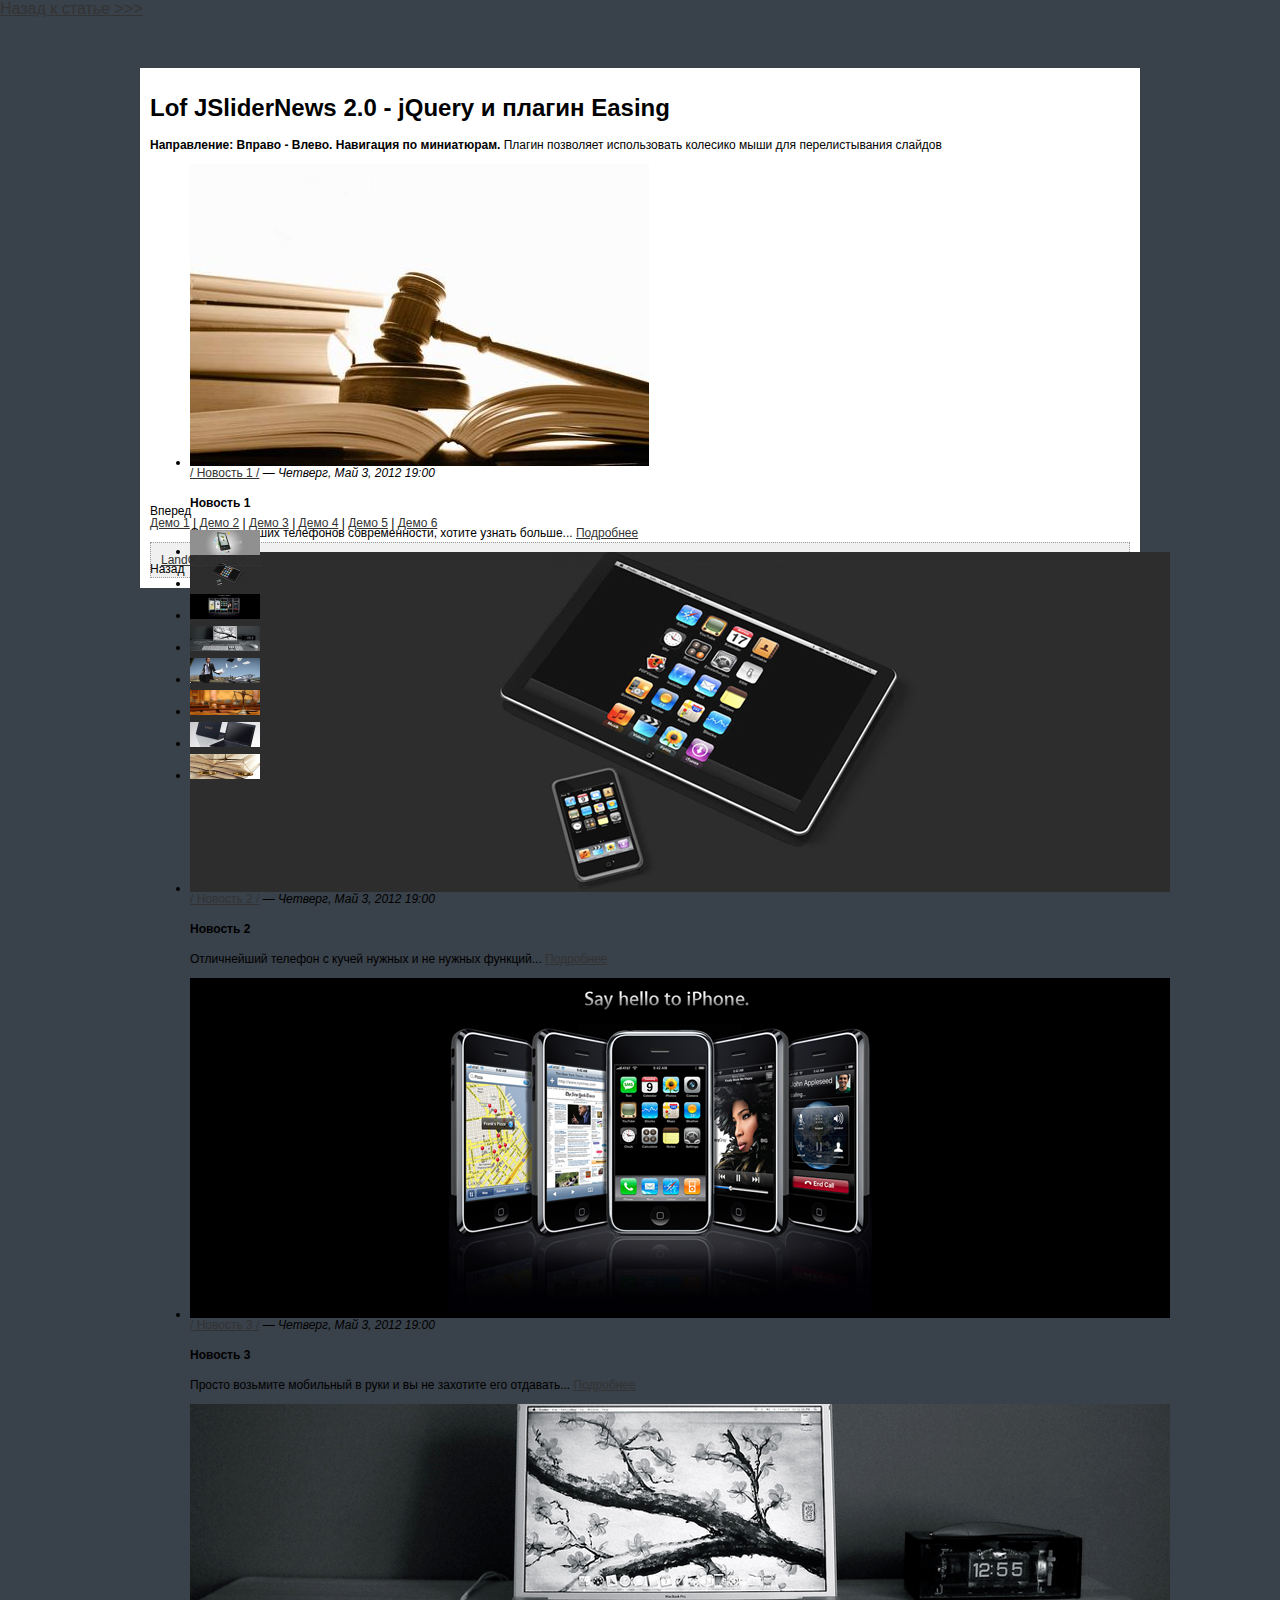
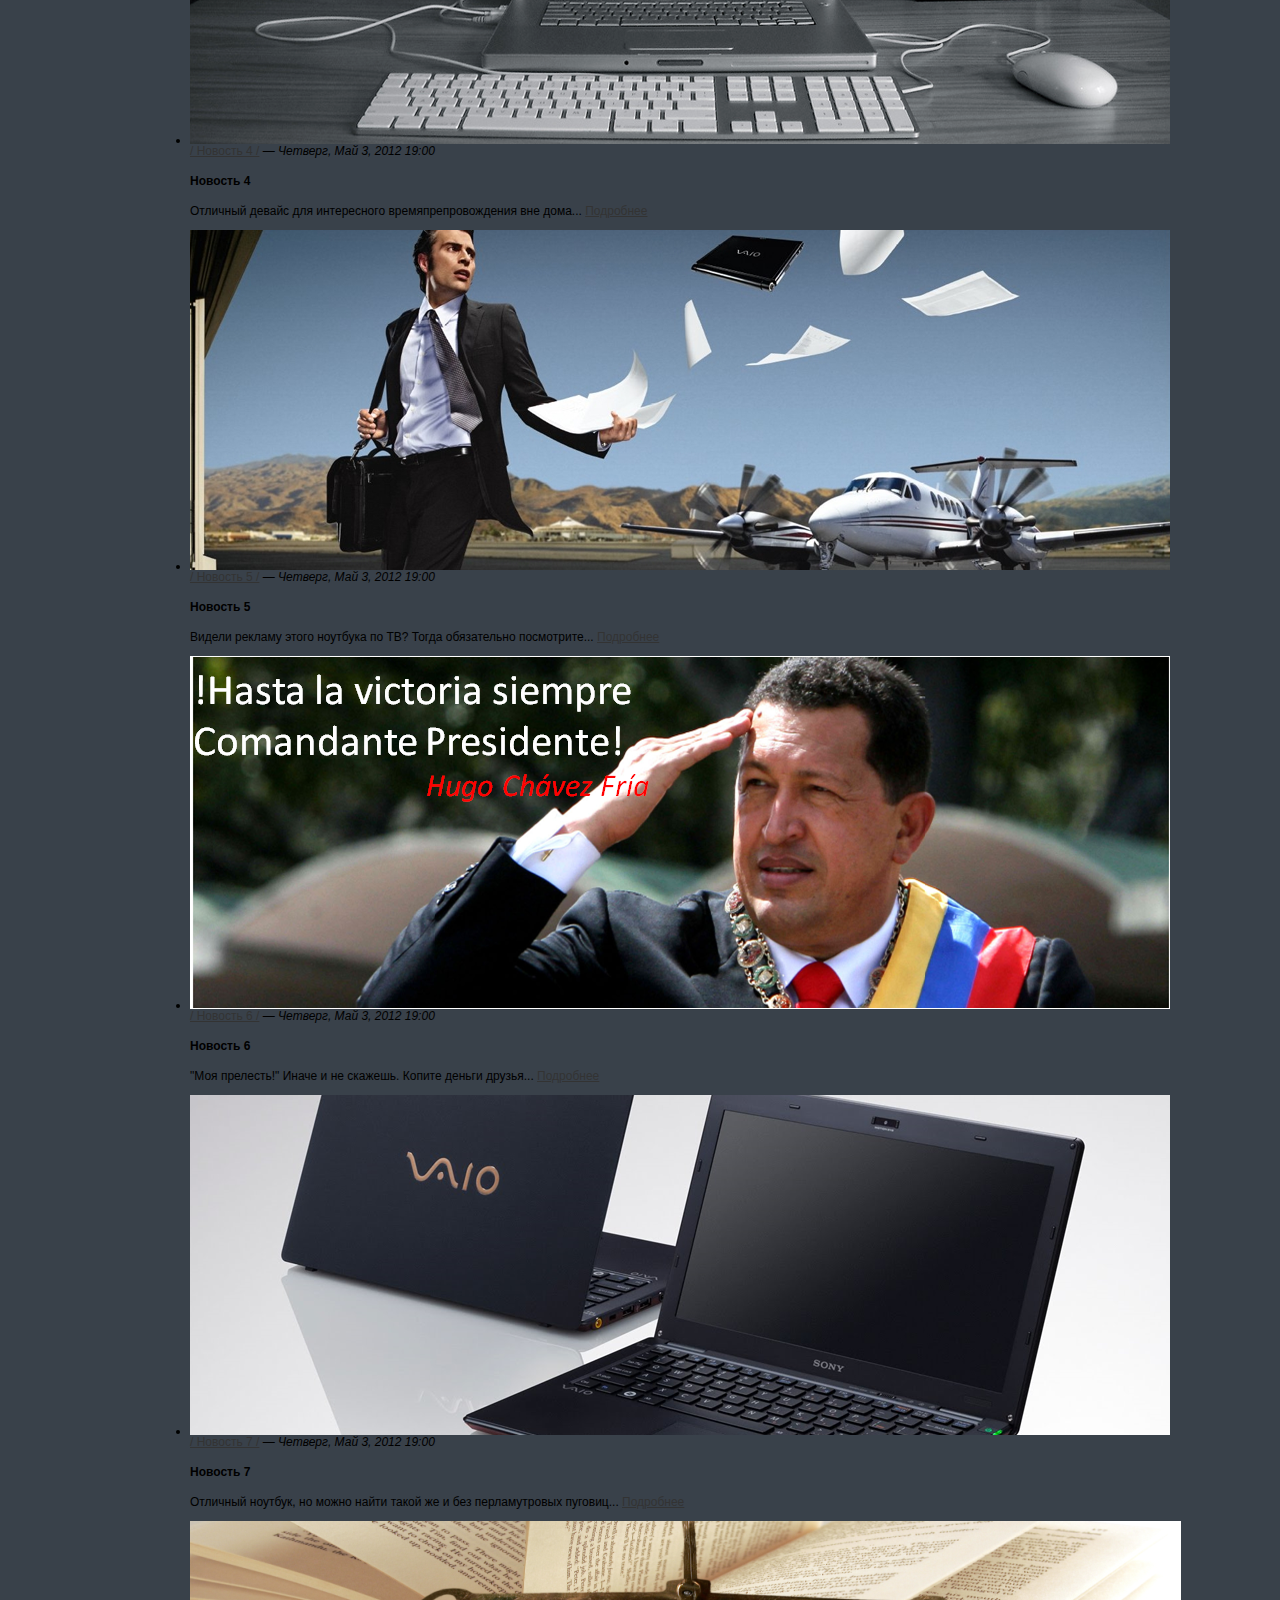
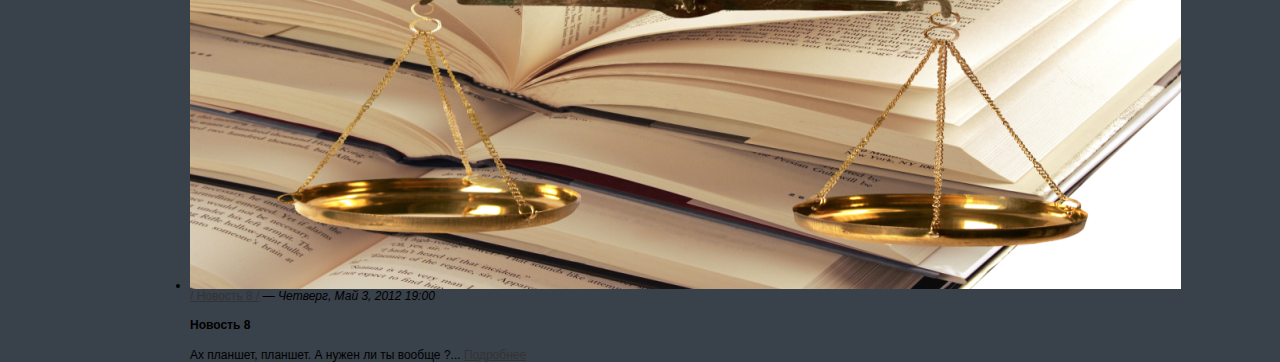
<file: librerias/lof_jquery/index.html>
<!DOCTYPE html PUBLIC "-//W3C//DTD XHTML 1.0 Transitional//EN" "http://www.w3.org/TR/xhtml1/DTD/xhtml1-transitional.dtd">
<html xmlns="http://www.w3.org/1999/xhtml">
<head>
     <meta http-equiv="Content-Type" content="text/html; charset=windows-1251" />
     <title>Lof JSliderNews 2.0 - ������ �������� �� jQuery | pcvector.net</title>
     <link rel="shortcut icon" href="/favicon.ico" />
     <link rel="stylesheet" type="text/css" href="css/layout.css" />
     <link rel="stylesheet" type="text/css" href="css/style1.css" />
	 <script type="text/javascript" src="http://ajax.googleapis.com/ajax/libs/jquery/1.7.2/jquery.min.js"></script>
     <script language="javascript" type="text/javascript" src="js/jquery.easing.js"></script>
     <script language="javascript" type="text/javascript" src="js/script.js"></script>
<script type="text/javascript">
 $(document).ready( function(){	
		// buttons for next and previous item						 
		var buttons = { previous:$('#jslidernews1 .button-previous') ,
						next:$('#jslidernews1 .button-next') };			
		 $('#jslidernews1').lofJSidernews( { interval : 4000,
											direction		: 'opacitys',	
											easing			: 'easeInOutExpo',
											duration		: 1200,
											auto		 	: true,
											maxItemDisplay  : 4,
											navPosition     : 'horizontal', // horizontal
											navigatorHeight : 32,
											navigatorWidth  : 80,
											mainWidth		: 980,
											buttons			: buttons } );	
	});
</script>

</head>
<body>

<div class="topHeader">
	<a class="backArticle" href="http://pcvector.net/scripts/slideshow_and_scroller/327-lof-jslidernews-20-plagin-slaydshou.html">����� � ������ &gt;&gt;&gt;</a>
</div>

	<div id="container">
    		<h1><strong>Lof JSliderNews 2.0</strong> -  jQuery � ������ Easing</h1>
       
 <p>
	<strong> �����������: ������ - �����. ��������� �� ����������.</strong> 
    ������ ��������� ������������ �������� ���� ��� �������������� �������
</p>       
<!------------------------------------- THE CONTENT ------------------------------------------------->
<div id="jslidernews1" class="lof-slidecontent" style="width:980px; height:340px;">
	<div class="preload"><div></div></div>
    		 <!-- MAIN CONTENT --> 
              <div class="main-slider-content" style="width:980px; height:340px;">
                <ul class="sliders-wrap-inner">
                    <li>
                            <img src="images/thumbl_980x340.png" title="������� 1" >           
                          <div class="slider-description">
                            <div class="slider-meta"><a target="_parent" title="������� 1" href="#Category-1">/ ������� 1 /</a> <i> � �������, ��� 3, 2012 19:00</i></div>
                            <h4>������� 1</h4>
                            <p>���� �� ������ ��������� �������������, ������ ������ ������...
                            <a class="readmore" href="#">���������</a>
                            </p>
                         </div>
                    </li> 
                   <li>
                      <img src="images/thumbl_980x340_002.png" title="������� 2" >           
                         <div class="slider-description">
                           <div class="slider-meta"><a target="_parent" title="������� 2" href="#Category-2">/ ������� 2 /</a> 	<i> � �������, ��� 3, 2012 19:00</i></div>
                            <h4>������� 2</h4>
                            <p>����������� ������� � ����� ������ � �� ������ �������...
                            <a class="readmore" href="#">���������</a>
                            </p>
                         </div>
                    </li> 
                   <li>
                      <img src="images/thumbl_980x340_003.png" title="������� 3" >            
                        <div class="slider-description">
                          <div class="slider-meta"><a target="_parent" title="������� 3" href="#Category-3">/ ������� 3 /</a> 	<i> � �������, ��� 3, 2012 19:00</i></div>
                            <h4>������� 3</h4>
                            <p>������ �������� ��������� � ���� � �� �� �������� ��� ��������...
                            <a class="readmore" href="#">���������</a>
                            </p>
                         </div>
                    </li> 
                    <li>
                      <img src="images/thumbl_980x340_004.png" title="������� 4" >            
                        <div class="slider-description">
                          <div class="slider-meta"><a target="_parent" title="������� 4" href="#Category-4">/ ������� 4 /</a>	<i> � �������, ��� 3, 2012 19:00</i></div>
                            <h4>������� 4</h4>
                            <p>�������� ������ ��� ����������� ������������������� ��� ����...
                            <a class="readmore" href="#">���������</a>
                            </p>
                         </div>
                    </li> 
                    <li>
                      <img src="images/thumbl_980x340_005.png" title="������� 5" >            
                        <div class="slider-description">
                           <div class="slider-meta"><a target="_parent" title="������� 5" href="#">/ ������� 5 /</a>	<i> � �������, ��� 3, 2012 19:00</i></div>
                           <h4>������� 5</h4>
                            <p>������ ������� ����� �������� �� ��? ����� ����������� ����������...
                            <a class="readmore" href="#">���������</a>
                            </p>
                         </div>
                    </li> 
                    <li>
            
                      <img src="images/thumbl_980x340_006.png" title="������� 6" >            
                        <div class="slider-description">
                          <div class="slider-meta"><a target="_parent" title="������� 6" href="#">/ ������� 6 /</a>	<i> � �������, ��� 3, 2012 19:00</i></div>
                            <h4>������� 6</h4>
                            <p>"��� ��������!" ����� � �� �������. ������ ������ ������...
                            <a class="readmore" href="#">���������</a>
                            </p>
                         </div>
                    </li> 
                     <li>
                      <img src="images/thumbl_980x340_007.png" title="������� 7" >            
                        <div class="slider-description">
                          <div class="slider-meta"><a target="_parent" title="������� 7" href="#">/ ������� 7 /</a>	<i> � �������, ��� 3, 2012 19:00</i></div>
                            <h4>������� 7</h4>
                            <p>�������� �������, �� ����� ����� ����� �� � ��� ������������� �������...
                            <a class="readmore" href="#">���������</a>
                            </p>
                         </div>
                    </li> 
                      <li>
                      <img src="images/thumbl_980x340_008.png" title="������� 8" >            
                        <div class="slider-description">
        
                          <div class="slider-meta"><a target="_parent" title="������� 8" href="#">/ ������� 8 /</a>	<i> � �������, ��� 3, 2012 19:00</i></div>
                            <h4>������� 8</h4>
                            <p>�� �������, �������. � ����� �� �� ������ ?...
                                <a class="readmore" href="#">���������</a>
                            </p>
                         </div>
                    </li> 
                  </ul>  	
            </div>
 		   <!-- END MAIN CONTENT --> 
           <!-- NAVIGATOR -->
           	<div class="navigator-content">
                  <div class="button-next">������</div>
                  <div class="navigator-wrapper">
                        <ul class="navigator-wrap-inner">
                           <li><img src="images/thumbs/thumbl_980x340.png" /></li>
                           <li><img src="images/thumbs/thumbl_980x340_002.png" /></li>
                           <li><img src="images/thumbs/thumbl_980x340_003.png" /></li>
                           <li><img src="images/thumbs/thumbl_980x340_004.png" /></li>    
                           <li><img src="images/thumbs/thumbl_980x340_005.png" /></li>
                           <li><img src="images/thumbs/thumbl_980x340_006.png" /></li>       
                           <li><img src="images/thumbs/thumbl_980x340_007.png" /></li>       
                           <li><img src="images/thumbs/thumbl_980x340_008.png" /></li>       		
                        </ul>
                  </div>
                  <div  class="button-previous">�����</div>
             </div> 
          <!----------------- END OF NAVIGATOR --------------------->
          <!-- BUTTON PLAY-STOP -->
          <div class="button-control"><span></span></div>
           <!-- END OF BUTTON PLAY-STOP -->
          
 </div> 


<!------------------------------------- END OF THE CONTENT ------------------------------------------------->
 <p> 
<a href="index.html">���� 1</a>  | <a href="index2.html">���� 2</a>  |  <a href="index3.html">���� 3</a> | <a href="index4.html">���� 4</a> | <a href="index5.html">���� 5</a> | <a href="index6.html">���� 6</a>
<div id="footer">
 <a href="http://landofcoder.com">LandOfCoder.Com</a>
</div>
    </div>
	
<!-- pcvector.net -->
<script type="text/javascript" src="http://pcvector.net/templates/pcv/js/pcvector.js"></script>
<!-- /pcvector.net -->
</body>
</html>
</file>
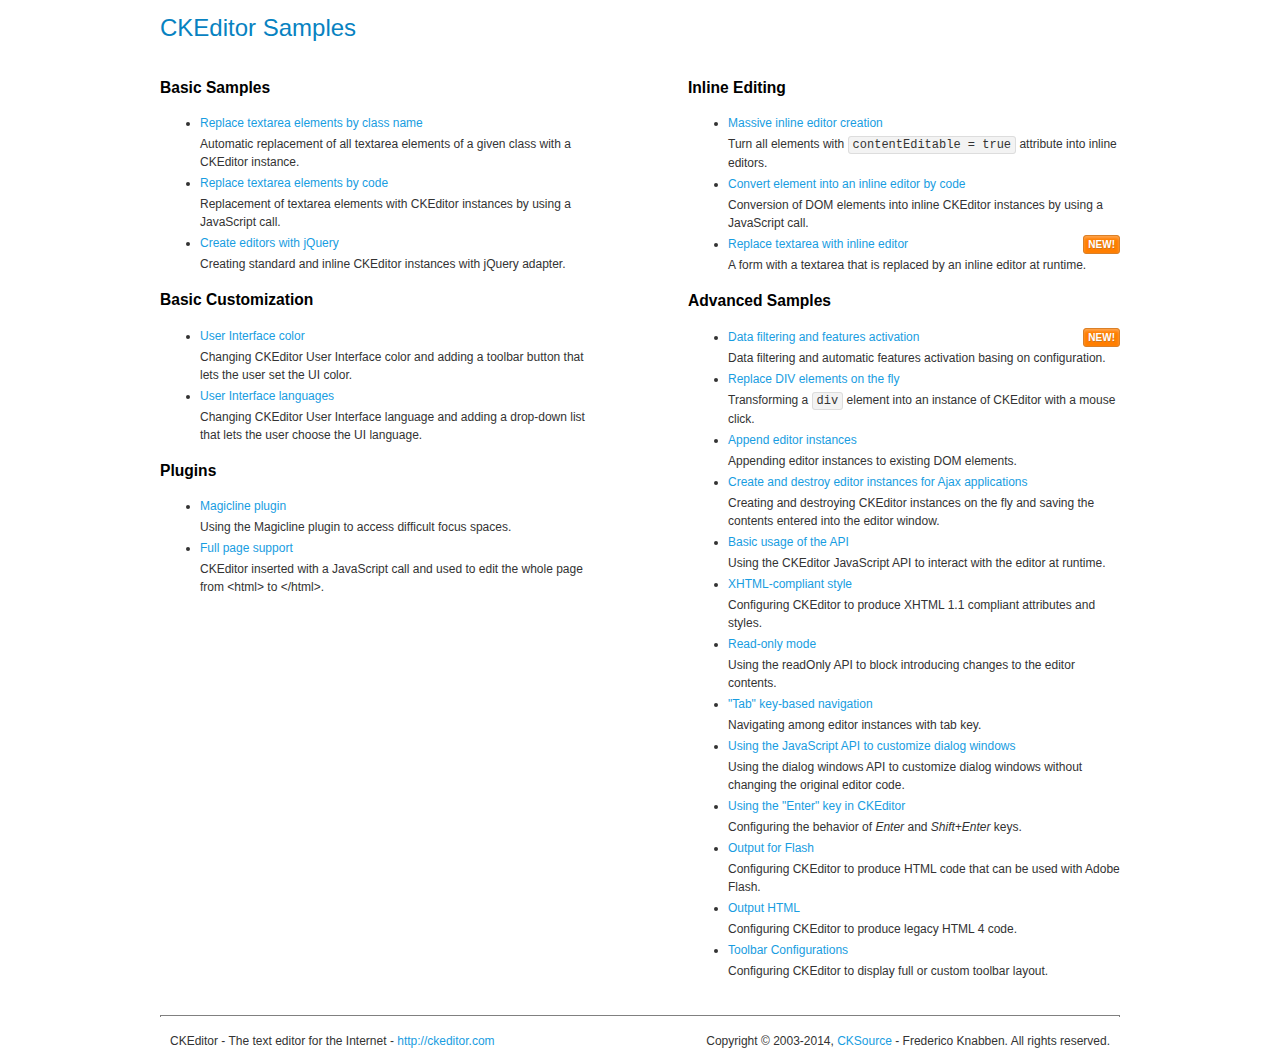
<file: librerias/ckeditor/samples/index.html>
<!DOCTYPE html>
<!--
Copyright (c) 2003-2014, CKSource - Frederico Knabben. All rights reserved.
For licensing, see LICENSE.md or http://ckeditor.com/license
-->
<html>
<head>
	<meta charset="utf-8">
	<title>CKEditor Samples</title>
	<link rel="stylesheet" href="sample.css">
</head>
<body>
	<h1 class="samples">
		CKEditor Samples
	</h1>
	<div class="twoColumns">
		<div class="twoColumnsLeft">
			<h2 class="samples">
				Basic Samples
			</h2>
			<dl class="samples">
				<dt><a class="samples" href="replacebyclass.html">Replace textarea elements by class name</a></dt>
				<dd>Automatic replacement of all textarea elements of a given class with a CKEditor instance.</dd>

				<dt><a class="samples" href="replacebycode.html">Replace textarea elements by code</a></dt>
				<dd>Replacement of textarea elements with CKEditor instances by using a JavaScript call.</dd>

				<dt><a class="samples" href="jquery.html">Create editors with jQuery</a></dt>
				<dd>Creating standard and inline CKEditor instances with jQuery adapter.</dd>
			</dl>

			<h2 class="samples">
				Basic Customization
			</h2>
			<dl class="samples">
				<dt><a class="samples" href="uicolor.html">User Interface color</a></dt>
				<dd>Changing CKEditor User Interface color and adding a toolbar button that lets the user set the UI color.</dd>

				<dt><a class="samples" href="uilanguages.html">User Interface languages</a></dt>
				<dd>Changing CKEditor User Interface language and adding a drop-down list that lets the user choose the UI language.</dd>
			</dl>


			<h2 class="samples">Plugins</h2>
<dl class="samples">
<dt><a class="samples" href="plugins/magicline/magicline.html">Magicline plugin</a></dt>
<dd>Using the Magicline plugin to access difficult focus spaces.</dd>

<dt><a class="samples" href="plugins/wysiwygarea/fullpage.html">Full page support</a></dt>
<dd>CKEditor inserted with a JavaScript call and used to edit the whole page from &lt;html&gt; to &lt;/html&gt;.</dd>
</dl>
		</div>
		<div class="twoColumnsRight">
			<h2 class="samples">
				Inline Editing
			</h2>
			<dl class="samples">
				<dt><a class="samples" href="inlineall.html">Massive inline editor creation</a></dt>
				<dd>Turn all elements with <code>contentEditable = true</code> attribute into inline editors.</dd>

				<dt><a class="samples" href="inlinebycode.html">Convert element into an inline editor by code</a></dt>
				<dd>Conversion of DOM elements into inline CKEditor instances by using a JavaScript call.</dd>

				<dt><a class="samples" href="inlinetextarea.html">Replace textarea with inline editor</a> <span class="new">New!</span></dt>
				<dd>A form with a textarea that is replaced by an inline editor at runtime.</dd>

				
			</dl>

			<h2 class="samples">
				Advanced Samples
			</h2>
			<dl class="samples">
				<dt><a class="samples" href="datafiltering.html">Data filtering and features activation</a> <span class="new">New!</span></dt>
				<dd>Data filtering and automatic features activation basing on configuration.</dd>

				<dt><a class="samples" href="divreplace.html">Replace DIV elements on the fly</a></dt>
				<dd>Transforming a <code>div</code> element into an instance of CKEditor with a mouse click.</dd>

				<dt><a class="samples" href="appendto.html">Append editor instances</a></dt>
				<dd>Appending editor instances to existing DOM elements.</dd>

				<dt><a class="samples" href="ajax.html">Create and destroy editor instances for Ajax applications</a></dt>
				<dd>Creating and destroying CKEditor instances on the fly and saving the contents entered into the editor window.</dd>

				<dt><a class="samples" href="api.html">Basic usage of the API</a></dt>
				<dd>Using the CKEditor JavaScript API to interact with the editor at runtime.</dd>

				<dt><a class="samples" href="xhtmlstyle.html">XHTML-compliant style</a></dt>
				<dd>Configuring CKEditor to produce XHTML 1.1 compliant attributes and styles.</dd>

				<dt><a class="samples" href="readonly.html">Read-only mode</a></dt>
				<dd>Using the readOnly API to block introducing changes to the editor contents.</dd>

				<dt><a class="samples" href="tabindex.html">"Tab" key-based navigation</a></dt>
				<dd>Navigating among editor instances with tab key.</dd>


				
<dt><a class="samples" href="plugins/dialog/dialog.html">Using the JavaScript API to customize dialog windows</a></dt>
<dd>Using the dialog windows API to customize dialog windows without changing the original editor code.</dd>

<dt><a class="samples" href="plugins/enterkey/enterkey.html">Using the &quot;Enter&quot; key in CKEditor</a></dt>
<dd>Configuring the behavior of <em>Enter</em> and <em>Shift+Enter</em> keys.</dd>

<dt><a class="samples" href="plugins/htmlwriter/outputforflash.html">Output for Flash</a></dt>
<dd>Configuring CKEditor to produce HTML code that can be used with Adobe Flash.</dd>

<dt><a class="samples" href="plugins/htmlwriter/outputhtml.html">Output HTML</a></dt>
<dd>Configuring CKEditor to produce legacy HTML 4 code.</dd>

<dt><a class="samples" href="plugins/toolbar/toolbar.html">Toolbar Configurations</a></dt>
<dd>Configuring CKEditor to display full or custom toolbar layout.</dd>

			</dl>
		</div>
	</div>
	<div id="footer">
		<hr>
		<p>
			CKEditor - The text editor for the Internet - <a class="samples" href="http://ckeditor.com/">http://ckeditor.com</a>
		</p>
		<p id="copy">
			Copyright &copy; 2003-2014, <a class="samples" href="http://cksource.com/">CKSource</a> - Frederico Knabben. All rights reserved.
		</p>
	</div>
</body>
</html>
</file>
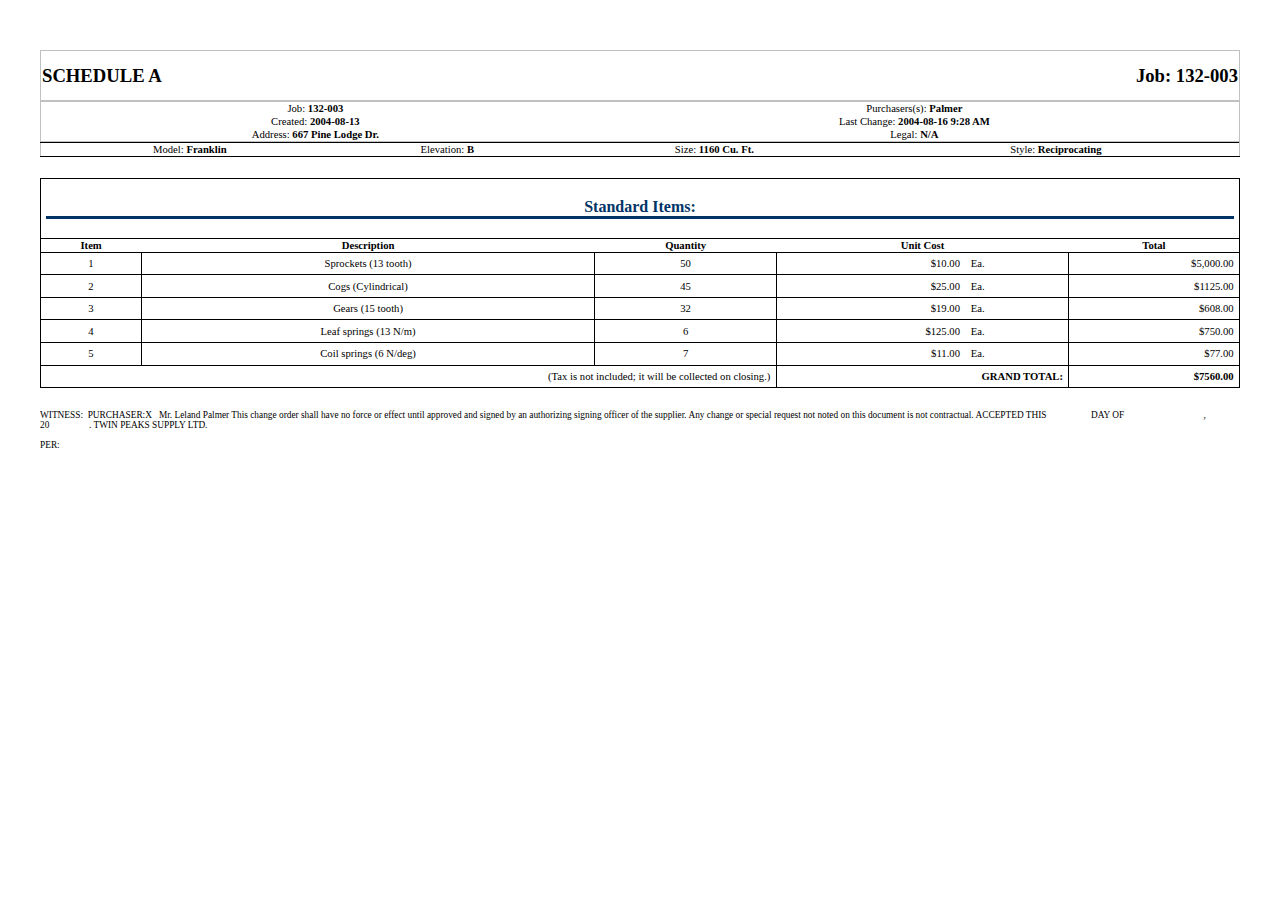
<file: librerias/dompdf/demo_01.html>
<!DOCTYPE HTML PUBLIC "-//W3C//DTD HTML 4.01 Transitional//EN" "http://www.w3.org/TR/html4/loose.dtd">
<html xmlns="http://www.w3.org/1999/xhtml" xml:lang="en" lang="en">
<head>
<link rel="STYLESHEET" href="css/print_static.css" type="text/css" />
</head>

<body>

<div id="body">

<div id="section_header">
</div>

<div id="content">
  
<div class="page" style="font-size: 7pt">
<table style="width: 100%;" class="header">
<tr>
<td><h1 style="text-align: left">SCHEDULE A</h1></td>
<td><h1 style="text-align: right">Job: 132-003</h1></td>
</tr>
</table>

<table style="width: 100%; font-size: 8pt;">
<tr>
<td>Job: <strong>132-003</strong></td>
<td>Purchasers(s): <strong>Palmer</strong></td>
</tr>

<tr>
<td>Created: <strong>2004-08-13</strong></td>
<td>Last Change: <strong>2004-08-16  9:28 AM</strong></td>
</tr>

<tr>
<td>Address: <strong>667 Pine Lodge Dr.</strong></td>
<td>Legal: <strong>N/A</strong></td>
</tr>
</table>

<table style="width: 100%; border-top: 1px solid black; border-bottom: 1px solid black; font-size: 8pt;">

<tr>
<td>Model: <strong>Franklin</strong></td>
<td>Elevation: <strong>B</strong></td>
<td>Size: <strong>1160 Cu. Ft.</strong></td>
<td>Style: <strong>Reciprocating</strong></td>
</tr>

</table>

<table class="change_order_items">

<tr><td colspan="6"><h2>Standard Items:</h2></td></tr>

<tbody>
<tr>
<th>Item</th>
<th>Description</th>
<th>Quantity</th>
<th colspan="2">Unit Cost</th>
<th>Total</th>
</tr>

<tr class="even_row">
<td style="text-align: center">1</td>
<td>Sprockets (13 tooth)</td>
<td style="text-align: center">50</td>
<td style="text-align: right; border-right-style: none;">$10.00</td>
<td class="change_order_unit_col" style="border-left-style: none;">Ea.</td>
<td class="change_order_total_col">$5,000.00</td>
</tr>


<tr class="odd_row">
<td style="text-align: center">2</td>
<td>Cogs (Cylindrical)</td>
<td style="text-align: center">45</td>
<td style="text-align: right; border-right-style: none;">$25.00</td>
<td class="change_order_unit_col" style="border-left-style: none;">Ea.</td>
<td class="change_order_total_col">$1125.00</td>
</tr>

<tr class="even_row">
<td style="text-align: center">3</td>
<td>Gears (15 tooth)</td>
<td style="text-align: center">32</td>
<td style="text-align: right; border-right-style: none;">$19.00</td>
<td class="change_order_unit_col" style="border-left-style: none;">Ea.</td>
<td class="change_order_total_col">$608.00</td>
</tr>

<tr class="odd_row">
<td style="text-align: center">4</td>
<td>Leaf springs (13 N/m)</td>
<td style="text-align: center">6</td>
<td style="text-align: right; border-right-style: none;">$125.00</td>
<td class="change_order_unit_col" style="border-left-style: none;">Ea.</td>
<td class="change_order_total_col">$750.00</td>
</tr>

<tr class="even_row">
<td style="text-align: center">5</td>
<td>Coil springs (6 N/deg)</td>
<td style="text-align: center">7</td>
<td style="text-align: right; border-right-style: none;">$11.00</td>
<td class="change_order_unit_col" style="border-left-style: none;">Ea.</td>
<td class="change_order_total_col">$77.00</td>
</tr>

</tbody>




<tr>
<td colspan="3" style="text-align: right;">(Tax is not included; it will be collected on closing.)</td>
<td colspan="2" style="text-align: right;"><strong>GRAND TOTAL:</strong></td>
<td class="change_order_total_col"><strong>$7560.00</strong></td></tr>
</table>

<!--<table class="sa_signature_box" style="border-top: 1px solid black; padding-top: 2em; margin-top: 2em;">-->

  <tr>    
    <td>WITNESS:</td><td class="written_field" style="padding-left: 2.5in">&nbsp;</td>
    <td style="padding-left: 1em">PURCHASER:</td><td class="written_field" style="padding-left: 2.5in; text-align: right;">X</td>
  </tr>
  <tr>
    <td colspan="3" style="padding-top: 0em">&nbsp;</td>
    <td style="text-align: center; padding-top: 0em;">Mr. Leland Palmer</td>
  </tr>

<tr><td colspan="4" style="white-space: normal">
This change order shall have no force or effect until approved and signed
by an authorizing signing officer of the supplier.  Any change or special
request not noted on this document is not contractual.
</td>
</tr>

<tr>
<td colspan="2">ACCEPTED THIS
<span class="written_field" style="padding-left: 4em">&nbsp;</span>
DAY OF <span class="written_field" style="padding-left: 8em;">&nbsp;</span>, 
20<span class="written_field" style="padding-left: 4em">&nbsp;</span>.
</td>

<td colspan="2" style="padding-left: 1em;">TWIN PEAKS SUPPLY LTD.<br/><br/>
PER: 
<span class="written_field" style="padding-left: 2.5in">&nbsp;</span>
</td>
</tr>
</table>

</div>

</div>
</div>

<script type="text/php">

if ( isset($pdf) ) {

  $font = Font_Metrics::get_font("verdana");
  // If verdana isn't available, we'll use sans-serif.
  if (!isset($font)) { Font_Metrics::get_font("sans-serif"); }
  $size = 6;
  $color = array(0,0,0);
  $text_height = Font_Metrics::get_font_height($font, $size);

  $foot = $pdf->open_object();
  
  $w = $pdf->get_width();
  $h = $pdf->get_height();

  // Draw a line along the bottom
  $y = $h - 2 * $text_height - 24;
  $pdf->line(16, $y, $w - 16, $y, $color, 1);

  $y += $text_height;

  $text = "Job: 132-003";
  $pdf->text(16, $y, $text, $font, $size, $color);

  $pdf->close_object();
  $pdf->add_object($foot, "all");

  global $initials;
  $initials = $pdf->open_object();
  
  // Add an initals box
  $text = "Initials:";
  $width = Font_Metrics::get_text_width($text, $font, $size);
  $pdf->text($w - 16 - $width - 38, $y, $text, $font, $size, $color);
  $pdf->rectangle($w - 16 - 36, $y - 2, 36, $text_height + 4, array(0.5,0.5,0.5), 0.5);
    

  $pdf->close_object();
  $pdf->add_object($initials);
 
  // Mark the document as a duplicate
  $pdf->text(110, $h - 240, "DUPLICATE", Font_Metrics::get_font("verdana", "bold"),
             110, array(0.85, 0.85, 0.85), 0, -52);

  $text = "Page {PAGE_NUM} of {PAGE_COUNT}";  

  // Center the text
  $width = Font_Metrics::get_text_width("Page 1 of 2", $font, $size);
  $pdf->page_text($w / 2 - $width / 2, $y, $text, $font, $size, $color);
  
}
</script>

</body>
</html>
</file>
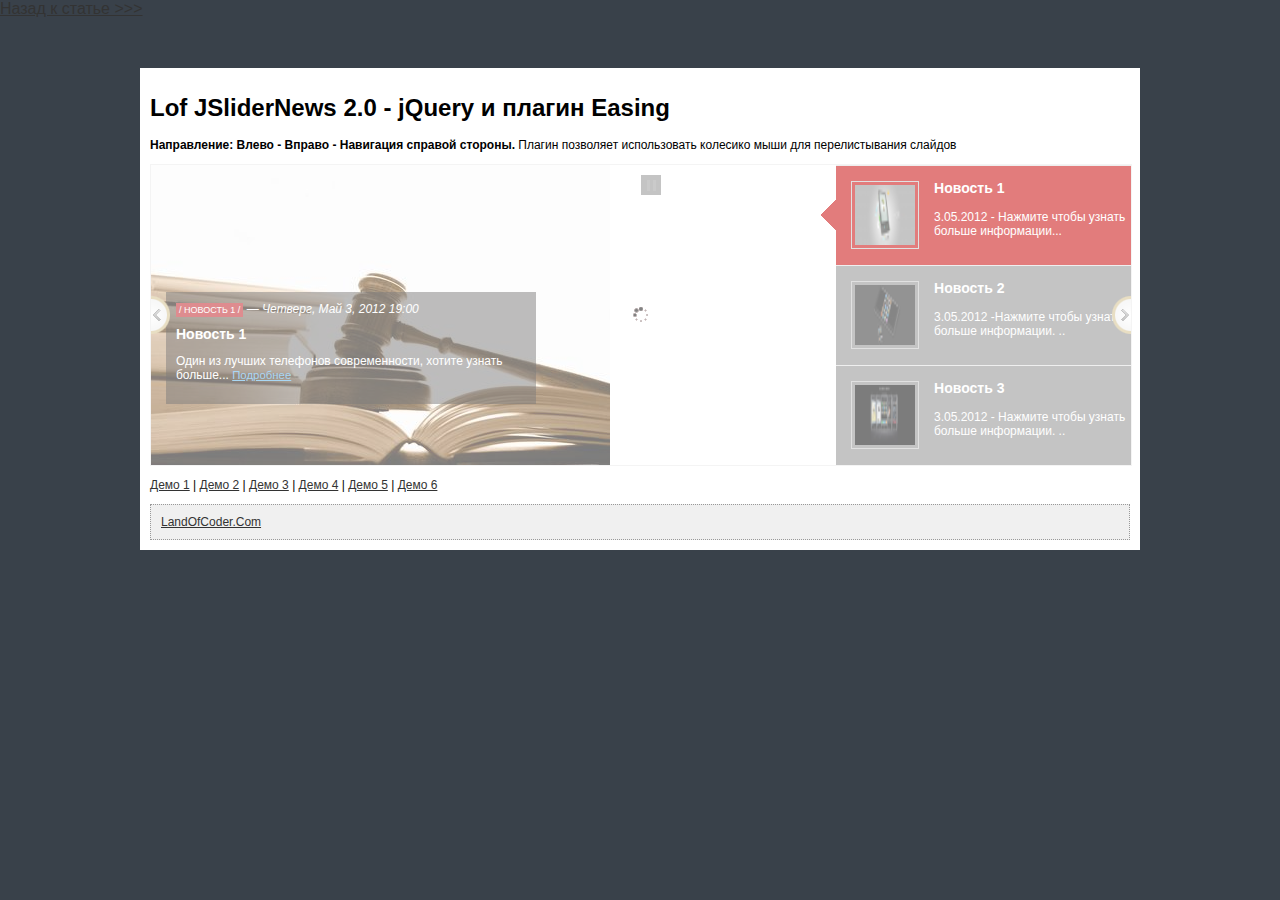
<file: librerias/lof_jquery/index2.html>
<!DOCTYPE html PUBLIC "-//W3C//DTD XHTML 1.0 Transitional//EN" "http://www.w3.org/TR/xhtml1/DTD/xhtml1-transitional.dtd">
<html xmlns="http://www.w3.org/1999/xhtml">
<head>
     <meta http-equiv="Content-Type" content="text/html; charset=windows-1251" />
     <title>Lof JSliderNews 2.0 - ������ �������� �� jQuery | pcvector.net</title>
     <link rel="shortcut icon" href="/favicon.ico" />
     <link rel="stylesheet" type="text/css" href="css/layout.css" />
     <link rel="stylesheet" type="text/css" href="css/style2.css" />
	 <script type="text/javascript" src="http://ajax.googleapis.com/ajax/libs/jquery/1.7.2/jquery.min.js"></script>
     <script language="javascript" type="text/javascript" src="js/jquery.easing.js"></script>
     <script language="javascript" type="text/javascript" src="js/script.js"></script>
<script type="text/javascript">
 $(document).ready( function(){	
		var buttons = { previous:$('#jslidernews2 .button-previous') ,
						next:$('#jslidernews2 .button-next') };			 
		$('#jslidernews2').lofJSidernews( { interval:5000,
											 	easing:'easeInOutQuad',
												duration:1200,
												auto:true,
												mainWidth:684,
												mainHeight:300,
												navigatorHeight		: 100,
												navigatorWidth		: 310,
												maxItemDisplay:3,
												buttons:buttons } );						
	});

</script>
<style>
	
	ul.lof-main-wapper li {
		position:relative;	
	}
</style>
</head>
<body>

<div class="topHeader">
	<a class="backArticle" href="http://pcvector.net/scripts/slideshow_and_scroller/327-lof-jslidernews-20-plagin-slaydshou.html">����� � ������ &gt;&gt;&gt;</a>
</div>

	<div id="container">
    		<h1><strong>Lof JSliderNews 2.0</strong> -  jQuery � ������ Easing</h1>
       
 <p>
	<strong> �����������: ����� - ������ - ��������� ������� �������.</strong> 
    ������ ��������� ������������ �������� ���� ��� �������������� �������
</p>       
<!------------------------------------- THE CONTENT ------------------------------------------------->
<div id="jslidernews2" class="lof-slidecontent" style="width:980px; height:300px;">
	<div class="preload"><div></div></div>
            
            
            <div  class="button-previous">�����</div>
                   
    		 <!-- MAIN CONTENT --> 
              <div class="main-slider-content" style="width:684px; height:300px;">
                <ul class="sliders-wrap-inner">
                    <li>
                            <img src="images/thumbl_980x340.png" title="������� 1" >           
                          <div class="slider-description">
                            <div class="slider-meta"><a target="_parent" title="������� 1" href="#Category-1">/ ������� 1 /</a> <i> � �������, ��� 3, 2012 19:00</i></div>
                            <h4>������� 1</h4>
                            <p>���� �� ������ ��������� �������������, ������ ������ ������...
                            <a class="readmore" href="#">��������� </a>
                            </p>
                         </div>
                    </li> 
                   <li>
                      <img src="images/thumbl_980x340_002.png" title="������� 2" >           
                         <div class="slider-description">
                           <div class="slider-meta"><a target="_parent" title="������� 2" href="#Category-2">/ ������� 2 /</a> 	<i> � �������, ��� 3, 2012 19:00</i></div>
                            <h4>������� 2</h4>
                            <p>����������� ������� � ����� ������ � �� ������ �������...
                            <a class="readmore" href="#">��������� </a>
                            </p>
                         </div>
                    </li> 
                   <li>
                      <img src="images/thumbl_980x340_003.png" title="������� 3" >            
                        <div class="slider-description">
                          <div class="slider-meta"><a target="_parent" title="������� 3" href="#Category-3">/ ������� 3 /</a> 	<i> � �������, ��� 3, 2012 19:00</i></div>
                            <h4>������� 3</h4>
                            <p>������ �������� ��������� � ���� � �� �� �������� ��� ��������...
                            <a class="readmore" href="#">��������� </a>
                            </p>
                         </div>
                    </li> 
                    <li>
                      <img src="images/thumbl_980x340_004.png" title="������� 4" >            
                        <div class="slider-description">
                          <div class="slider-meta"><a target="_parent" title="������� 4" href="#Category-4">/ ������� 4 /</a>	<i> � �������, ��� 3, 2012 19:00</i></div>
                            <h4>������� 4</h4>
                            <p>�������� ������ ��� ����������� ������������������� ��� ����...
                            <a class="readmore" href="#">��������� </a>
                            </p>
                         </div>
                    </li> 
                    <li>
                      <img src="images/thumbl_980x340_005.png" title="������� 5" >            
                        <div class="slider-description">
                           <div class="slider-meta"><a target="_parent" title="������� 5" href="#">/ ������� 5 /</a>	<i> � �������, ��� 3, 2012 19:00</i></div>
                           <h4>������� 5</h4>
                            <p>������ ������� ����� �������� �� ��? ����� ����������� ����������...
                            <a class="readmore" href="#">��������� </a>
                            </p>
                         </div>
                    </li> 
                    <li>
            
                      <img src="images/thumbl_980x340_006.png" title="������� 6" >            
                        <div class="slider-description">
                          <div class="slider-meta"><a target="_parent" title="������� 6" href="#">/ ������� 6 /</a>	<i> � �������, ��� 3, 2012 19:00</i></div>
                            <h4>������� 6</h4>
                            <p>"��� ��������!" ����� � �� �������. ������ ������ ������...
                            <a class="readmore" href="#">��������� </a>
                            </p>
                         </div>
                    </li> 
                
                  </ul>  	
            </div>
 		   <!-- END MAIN CONTENT --> 
           <!-- NAVIGATOR -->
           	<div class="navigator-content">
                  <div class="navigator-wrapper">
                        <ul class="navigator-wrap-inner">
                          <li>
                                <div>
                                    <img src="images/thumbs/thumbl_980x340.png" />
                                    <h3> ������� 1 </h3>
                                    <span>3.05.2012</span> - ������� ����� ������ ������ ����������...
                                </div>    
                            </li>
                             <li>
                                <div>
                                    <img src="images/thumbs/thumbl_980x340_002.png" />
                                    <h3> ������� 2 </h3>
                                    <span>3.05.2012</span> -������� ����� ������ ������ ����������. ..
                                </div>    
                            </li>
                
                            <li>
                                <div>
                                    <img src="images/thumbs/thumbl_980x340_003.png" />
                                    <h3> ������� 3 </h3>
                                    <span>3.05.2012</span> - ������� ����� ������ ������ ����������. ..
                                </div>     
                            </li>
                            
                           <li>
                                <div>
                                    <img src="images/thumbs/thumbl_980x340_004.png" />
                                    <h3> ������� 4</h3>
                                    <span>3.05.2012</span> - ������� ����� ������ ������ ����������. ..
                                </div>
                            </li>    
                            <li>
                                 <div>
                                    <img src="images/thumbs/thumbl_980x340_005.png" />
                                    <h3> ������� 5</h3>
                                    <span>3.05.2012</span> -������� ����� ������ ������ ����������. ..
                                 </div>   
                            </li>
                           <li>
                                <div>
                                    <img src="images/thumbs/thumbl_980x340_006.png" />
                                    <h3> ������� 6</h3>
                                    <span>3.05.2012</span> - ������� ����� ������ ������ ����������. ..
                                </div>
                            </li>     		
                        </ul>
                  </div>
   
             </div> 
          <!----------------- END OF NAVIGATOR --------------------->
          <div class="button-next">������</div>
 
 		 <!-- BUTTON PLAY-STOP -->
          <div class="button-control"><span></span></div>
          <!-- END OF BUTTON PLAY-STOP -->
           
 </div> 

<!------------------------------------- END OF THE CONTENT ------------------------------------------------->
 <p> 
<a href="index.html">���� 1</a>  | <a href="index2.html">���� 2</a>  |  <a href="index3.html">���� 3</a> | <a href="index4.html">���� 4</a> | <a href="index5.html">���� 5</a> | <a href="index6.html">���� 6</a> </p>
<div id="footer">
 <a href="http://landofcoder.com">LandOfCoder.Com</a>
</div>
    </div>
	
<!-- pcvector.net -->
<script type="text/javascript" src="http://pcvector.net/templates/pcv/js/pcvector.js"></script>
<!-- /pcvector.net -->	
</body>
</html>
</file>
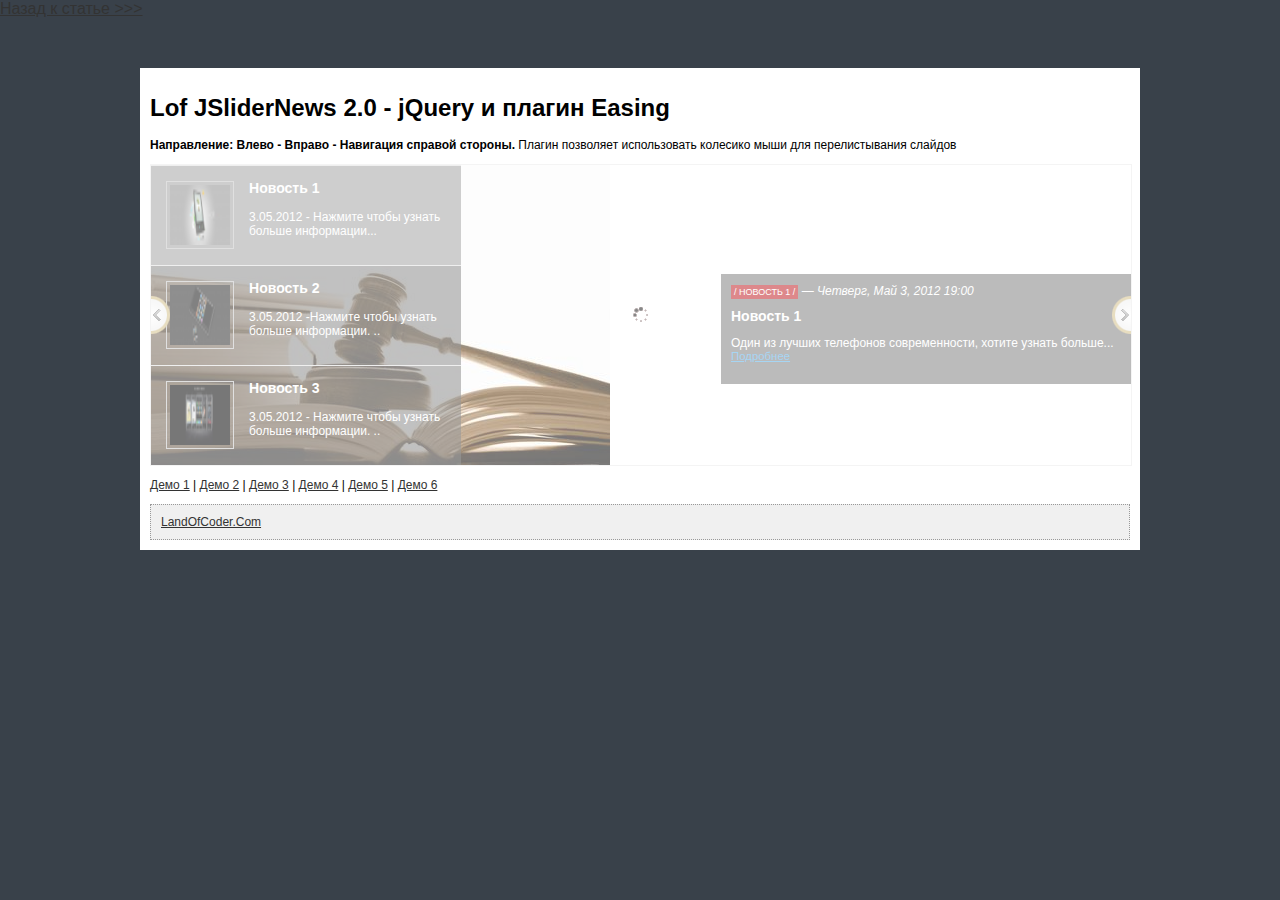
<file: librerias/lof_jquery/index3.html>
<!DOCTYPE html PUBLIC "-//W3C//DTD XHTML 1.0 Transitional//EN" "http://www.w3.org/TR/xhtml1/DTD/xhtml1-transitional.dtd">
<html xmlns="http://www.w3.org/1999/xhtml">
<head>
     <meta http-equiv="Content-Type" content="text/html; charset=windows-1251" />
     <title>Lof JSliderNews 2.0 - ������ �������� �� jQuery | pcvector.net</title>
     <link rel="shortcut icon" href="/favicon.ico" />
     <link rel="stylesheet" type="text/css" href="css/layout.css" />
     <link rel="stylesheet" type="text/css" href="css/style3.css" />
	 <script type="text/javascript" src="http://ajax.googleapis.com/ajax/libs/jquery/1.7.2/jquery.min.js"></script>
     <script language="javascript" type="text/javascript" src="js/jquery.easing.js"></script>
     <script language="javascript" type="text/javascript" src="js/script.js"></script>

</head>
<body>
<script type="text/javascript">
 $(document).ready( function(){ 
        var buttons = { previous:$('#jslidernews3 .button-previous') ,
                        next:$('#jslidernews3 .button-next') };
        $('#jslidernews3').lofJSidernews( { interval:5000,
                                                easing:'easeOutBounce',
                                                duration:1200,
                                                auto:false,
                                                mainWidth:980,
                                                mainHeight:300,
                                                navigatorHeight     : 100,
                                                navigatorWidth      : 310,
                                                maxItemDisplay:3,
                                                buttons:buttons} );                     
    });

</script>
<style>
    
    ul.lof-main-wapper li {
        position:relative;  
    }
</style>
<div class="topHeader">
	<a class="backArticle" href="http://pcvector.net/scripts/slideshow_and_scroller/327-lof-jslidernews-20-plagin-slaydshou.html">����� � ������ &gt;&gt;&gt;</a>
</div>

	<div id="container">
    		<h1><strong>Lof JSliderNews 2.0</strong> -  jQuery � ������ Easing</h1>
       
 <p>
	<strong> �����������: ����� - ������ - ��������� ������� �������.</strong> 
    ������ ��������� ������������ �������� ���� ��� �������������� �������
</p>       
<!------------------------------------- THE CONTENT ------------------------------------------------->
<div id="jslidernews3" class="lof-slidecontent" style="width:980px; height:300px;">
	<div class="preload"><div></div></div>
            
            
            <div  class="button-previous">�����</div>
                   
    		 <!-- MAIN CONTENT --> 
              <div class="main-slider-content" style="width:980px; height:300px;">
                <ul class="sliders-wrap-inner">
                    <li>
                            <img src="images/thumbl_980x340.png" title="������� 1" >           
                          <div class="slider-description">
                            <div class="slider-meta"><a target="_parent" title="������� 1" href="#Category-1">/ ������� 1 /</a> <i> � �������, ��� 3, 2012 19:00</i></div>
                            <h4>������� 1</h4>
                            <p>���� �� ������ ��������� �������������, ������ ������ ������...
                            <a class="readmore" href="#">��������� </a>
                            </p>
                         </div>
                    </li> 
                   <li>
                      <img src="images/thumbl_980x340_002.png" title="������� 2" >           
                         <div class="slider-description">
                           <div class="slider-meta"><a target="_parent" title="������� 2" href="#Category-2">/ ������� 2 /</a> 	<i> � �������, ��� 3, 2012 19:00</i></div>
                            <h4>������� 2</h4>
                            <p>����������� ������� � ����� ������ � �� ������ �������...
                            <a class="readmore" href="#">��������� </a>
                            </p>
                         </div>
                    </li> 
                   <li>
                      <img src="images/thumbl_980x340_003.png" title="������� 3" >            
                        <div class="slider-description">
                          <div class="slider-meta"><a target="_parent" title="������� 3" href="#Category-3">/ ������� 3 /</a> 	<i> � �������, ��� 3, 2012 19:00</i></div>
                            <h4>������� 3</h4>
                            <p>������ �������� ��������� � ���� � �� �� �������� ��� ��������...
                            <a class="readmore" href="#">��������� </a>
                            </p>

                         </div>
                    </li> 
                    <li>
                      <img src="images/thumbl_980x340_004.png" title="������� 4" >            
                        <div class="slider-description">
                          <div class="slider-meta"><a target="_parent" title="������� 4" href="#Category-4">/ ������� 4 /</a>	<i> � �������, ��� 3, 2012 19:00</i></div>
                            <h4>������� 4</h4>
                            <p>�������� ������ ��� ����������� ������������������� ��� ����...
                            <a class="readmore" href="#">��������� </a>
                            </p>
                         </div>
                    </li> 
                    <li>
                      <img src="images/thumbl_980x340_005.png" title="������� 5" >            
                        <div class="slider-description">
                           <div class="slider-meta"><a target="_parent" title="������� 5" href="#">/ ������� 5 /</a>	<i> � �������, ��� 3, 2012 19:00</i></div>
                           <h4>������� 5</h4>
                            <p>������ ������� ����� �������� �� ��? ����� ����������� ����������...
                            <a class="readmore" href="#">��������� </a>
                            </p>
                         </div>
                    </li> 
                    <li>
            
                      <img src="images/thumbl_980x340_006.png" title="������� 6" >            
                        <div class="slider-description">
                          <div class="slider-meta"><a target="_parent" title="������� 6" href="#">/ ������� 6 /</a>	<i> � �������, ��� 3, 2012 19:00</i></div>
                            <h4>������� 6</h4>
                            <p>"��� ��������!" ����� � �� �������. ������ ������ ������...
                            <a class="readmore" href="#">��������� </a>
                            </p>
                         </div>
                    </li> 
                
                  </ul>  	
            </div>
 		   <!-- END MAIN CONTENT --> 
           <!-- NAVIGATOR -->
           	<div class="navigator-content">
                  <div class="navigator-wrapper">
                        <ul class="navigator-wrap-inner">
                          <li>
                                <div>
                                    <img src="images/thumbs/thumbl_980x340.png" />
                                    <h3> ������� 1 </h3>
                                    <span>3.05.2012</span> - ������� ����� ������ ������ ����������...
                                </div>    
                            </li>
                             <li>
                                <div>
                                    <img src="images/thumbs/thumbl_980x340_002.png" />
                                    <h3> ������� 2 </h3>
                                    <span>3.05.2012</span> -������� ����� ������ ������ ����������. ..
                                </div>    
                            </li>
                
                            <li>
                                <div>
                                    <img src="images/thumbs/thumbl_980x340_003.png" />
                                    <h3> ������� 3 </h3>
                                    <span>3.05.2012</span> - ������� ����� ������ ������ ����������. ..
                                </div>     
                            </li>
                            
                           <li>
                                <div>
                                    <img src="images/thumbs/thumbl_980x340_004.png" />
                                    <h3> ������� 4</h3>
                                    <span>3.05.2012</span> - ������� ����� ������ ������ ����������. ..
                                </div>
                            </li>    
                            <li>
                                 <div>
                                    <img src="images/thumbs/thumbl_980x340_005.png" />
                                    <h3> ������� 5</h3>
                                    <span>3.05.2012</span> -������� ����� ������ ������ ����������. ..
                                 </div>   
                            </li>
                           <li>
                                <div>
                                    <img src="images/thumbs/thumbl_980x340_006.png" />
                                    <h3> ������� 6</h3>
                                    <span>3.05.2012</span> - ������� ����� ������ ������ ����������. ..
                                </div>
                            </li>    		
                        </ul>
                  </div>
   
             </div> 
          <!----------------- END OF NAVIGATOR --------------------->
                            <div class="button-next">������</div>
 </div> 

<!------------------------------------- END OF THE CONTENT ------------------------------------------------->
 <p> 
<a href="index.html">���� 1</a>  | <a href="index2.html">���� 2</a>  |  <a href="index3.html">���� 3</a> | <a href="index4.html">���� 4</a> | <a href="index5.html">���� 5</a> | <a href="index6.html">���� 6</a> </p>
<div id="footer">
 <a href="http://landofcoder.com">LandOfCoder.Com</a>
</div>
    </div>
	
<!-- pcvector.net -->
<script type="text/javascript" src="http://pcvector.net/templates/pcv/js/pcvector.js"></script>
<!-- /pcvector.net -->	
</body>
</html>
</file>
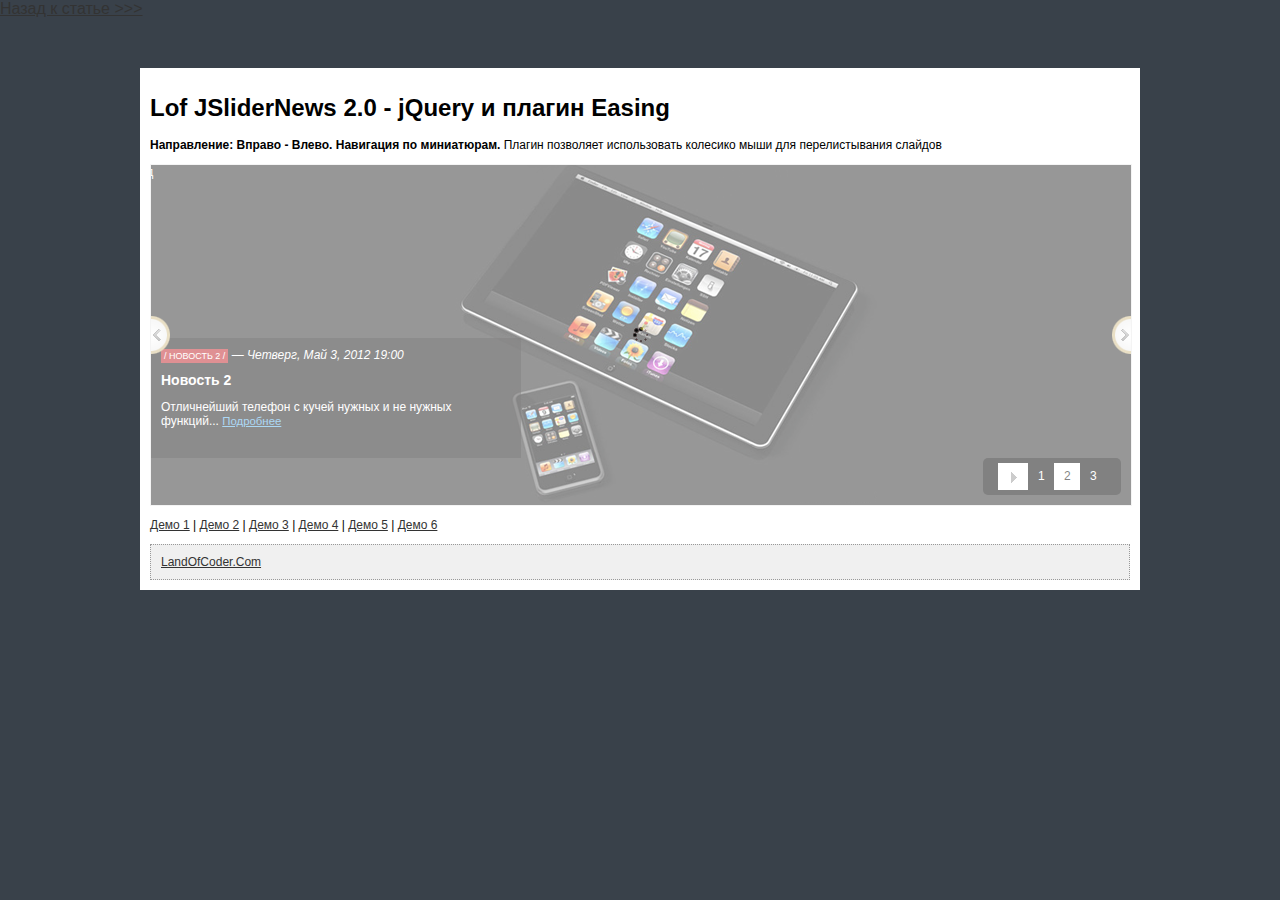
<file: librerias/lof_jquery/index4.html>
<!DOCTYPE html PUBLIC "-//W3C//DTD XHTML 1.0 Transitional//EN" "http://www.w3.org/TR/xhtml1/DTD/xhtml1-transitional.dtd">
<html xmlns="http://www.w3.org/1999/xhtml">
<head>
     <meta http-equiv="Content-Type" content="text/html; charset=windows-1251" />
     <title>Lof JSliderNews 2.0 - ������ �������� �� jQuery | pcvector.net</title>
     <link rel="shortcut icon" href="/favicon.ico" />
     <link rel="stylesheet" type="text/css" href="css/layout.css" />
     <link rel="stylesheet" type="text/css" href="css/style4.css" />
	 <script type="text/javascript" src="http://ajax.googleapis.com/ajax/libs/jquery/1.7.2/jquery.min.js"></script>
     <script language="javascript" type="text/javascript" src="js/jquery.easing.js"></script>
     <script language="javascript" type="text/javascript" src="js/script.js"></script>
<script type="text/javascript">
 $(document).ready( function(){	
		// buttons for next and previous item						 
		var buttons = { previous:$('#jslidernews1 .button-previous') ,
						next:$('#jslidernews1 .button-next') };
		 $obj = $('#jslidernews1').lofJSidernews( { interval : 4000,
											 	easing			: 'easeInOutQuad',
												duration		: 1200,
												auto		 	: false,
												maxItemDisplay  : 3,
												startItem:1,
												navPosition     : 'horizontal', // horizontal
												navigatorHeight : null,
												navigatorWidth  : null,
												mainWidth:980,
												buttons:buttons} );		
	});
</script>

</head>
<body>

<div class="topHeader">
	<a class="backArticle" href="http://pcvector.net/scripts/slideshow_and_scroller/327-lof-jslidernews-20-plagin-slaydshou.html">����� � ������ &gt;&gt;&gt;</a>
</div>

	<div id="container">
    		<h1><strong>Lof JSliderNews 2.0</strong> -  jQuery � ������ Easing</h1>
       
 <p>
	<strong> �����������: ������ - �����. ��������� �� ����������.</strong> 
    ������ ��������� ������������ �������� ���� ��� �������������� �������
</p>       
<!------------------------------------- THE CONTENT ------------------------------------------------->
<div id="jslidernews1" class="lof-slidecontent" style="width:980px; height:340px;">
	<div class="preload"><div></div></div>
    		 <div  class="button-previous">�����</div>
              <div  class="button-next">������</div>
    		 <!-- MAIN CONTENT --> 
              <div class="main-slider-content" style="width:980px; height:340px;">
                <ul class="sliders-wrap-inner">
                    <li>
                            <img src="images/thumbl_980x340.png" title="������� 1" >           
                          <div class="slider-description">
                            <div class="slider-meta"><a target="_parent" title="������� 1" href="#Category-1">/ ������� 1 /</a> <i> � �������, ��� 3, 2012 19:00</i></div>
                            <h4>������� 1</h4>
                            <p>���� �� ������ ��������� �������������, ������ ������ ������...
                            <a class="readmore" href="#">��������� </a>
                            </p>
                         </div>
                    </li> 
                   <li>
                      <img src="images/thumbl_980x340_002.png" title="������� 2" >           
                         <div class="slider-description">
                           <div class="slider-meta"><a target="_parent" title="������� 2" href="#Category-2">/ ������� 2 /</a> 	<i> � �������, ��� 3, 2012 19:00</i></div>
                            <h4>������� 2</h4>
                            <p>����������� ������� � ����� ������ � �� ������ �������...
                            <a class="readmore" href="#">��������� </a>
                            </p>
                         </div>
                    </li> 
                   <li>
                      <img src="images/thumbl_980x340_003.png" title="������� 3" >            
                        <div class="slider-description">
                          <div class="slider-meta"><a target="_parent" title="������� 3" href="#Category-3">/ ������� 3 /</a> 	<i> � �������, ��� 3, 2012 19:00</i></div>
                            <h4>������� 3</h4>
                            <p>������ �������� ��������� � ���� � �� �� �������� ��� ��������...
                            <a class="readmore" href="#">��������� </a>
                            </p>
                         </div>
                    </li> 
                    <li>
                      <img src="images/thumbl_980x340_004.png" title="������� 4" >            
                        <div class="slider-description">
                          <div class="slider-meta"><a target="_parent" title="������� 4" href="#Category-4">/ ������� 4 /</a>	<i> � �������, ��� 3, 2012 19:00</i></div>
                            <h4>������� 4</h4>
                            <p>�������� ������ ��� ����������� ������������������� ��� ����...
                            <a class="readmore" href="#">��������� </a>
                            </p>
                         </div>
                    </li> 
                    <li>
                      <img src="images/thumbl_980x340_005.png" title="������� 5" >            
                        <div class="slider-description">
                           <div class="slider-meta"><a target="_parent" title="������� 5" href="#">/ ������� 5 /</a>	<i> � �������, ��� 3, 2012 19:00</i></div>
                           <h4>������� 5</h4>
                            <p>������ ������� ����� �������� �� ��? ����� ����������� ����������...
                            <a class="readmore" href="#">��������� </a>
                            </p>
                         </div>
                    </li> 
                    <li>
            
                      <img src="images/thumbl_980x340_006.png" title="������� 6" >            
                        <div class="slider-description">
                          <div class="slider-meta"><a target="_parent" title="������� 6" href="#">/ ������� 6 /</a>	<i> � �������, ��� 3, 2012 19:00</i></div>
                            <h4>������� 6</h4>
                            <p>"��� ��������!" ����� � �� �������. ������ ������ ������...
                            <a class="readmore" href="#">��������� </a>
                            </p>
                         </div>
                    </li> 
                     <li>
                      <img src="images/thumbl_980x340_007.png" title="������� 7" >            
                        <div class="slider-description">
                          <div class="slider-meta"><a target="_parent" title="������� 7" href="#">/ ������� 7 /</a>	<i> � �������, ��� 3, 2012 19:00</i></div>
                            <h4>������� 7</h4>
                            <p>�������� �������, �� ����� ����� ����� �� � ��� ������������� �������...
                            <a class="readmore" href="#">��������� </a>
                            </p>
                         </div>
                    </li> 
                      <li>
                      <img src="images/thumbl_980x340_008.png" title="������� 8" >            
                        <div class="slider-description">
        
                          <div class="slider-meta"><a target="_parent" title="������� 8" href="#">/ ������� 8 /</a>	<i> � �������, ��� 3, 2012 19:00</i></div>
                            <h4>������� 8</h4>
                            <p>�� �������, �������. � ����� �� �� ������ ?...
                                <a class="readmore" href="#">��������� </a>
                            </p>
                         </div>
                    </li> 
                  </ul>  	
            </div>
 		   <!-- END MAIN CONTENT --> 
           <!-- NAVIGATOR -->
           	<div class="navigator-content">
                  <div class="button-control"><span></span></div>	
                  <div class="navigator-wrapper">
                        <ul class="navigator-wrap-inner">
                           <li><span>1</span></li>
                           <li><span>2</span></li>
                           <li><span>3</span></li>
                           <li><span>4</span></li>    
                           <li><span>5</span></li>
                           <li><span>6</span></li>       
                           <li><span>7</span></li>       
                           <li><span>8</span></li>          		
                        </ul>
                  </div>
                
             </div> 
          <!----------------- END OF NAVIGATOR --------------------->
 </div> 


<!------------------------------------- END OF THE CONTENT ------------------------------------------------->
 <p> 
<a href="index.html">���� 1</a>  | <a href="index2.html">���� 2</a>  |  <a href="index3.html">���� 3</a> | <a href="index4.html">���� 4</a> | <a href="index5.html">���� 5</a> | <a href="index6.html">���� 6</a>
<div id="footer">
 <a href="http://landofcoder.com">LandOfCoder.Com</a>
</div>
    </div>
	
<!-- pcvector.net -->
<script type="text/javascript" src="http://pcvector.net/templates/pcv/js/pcvector.js"></script>
<!-- /pcvector.net -->	
</body>
</html>
</file>
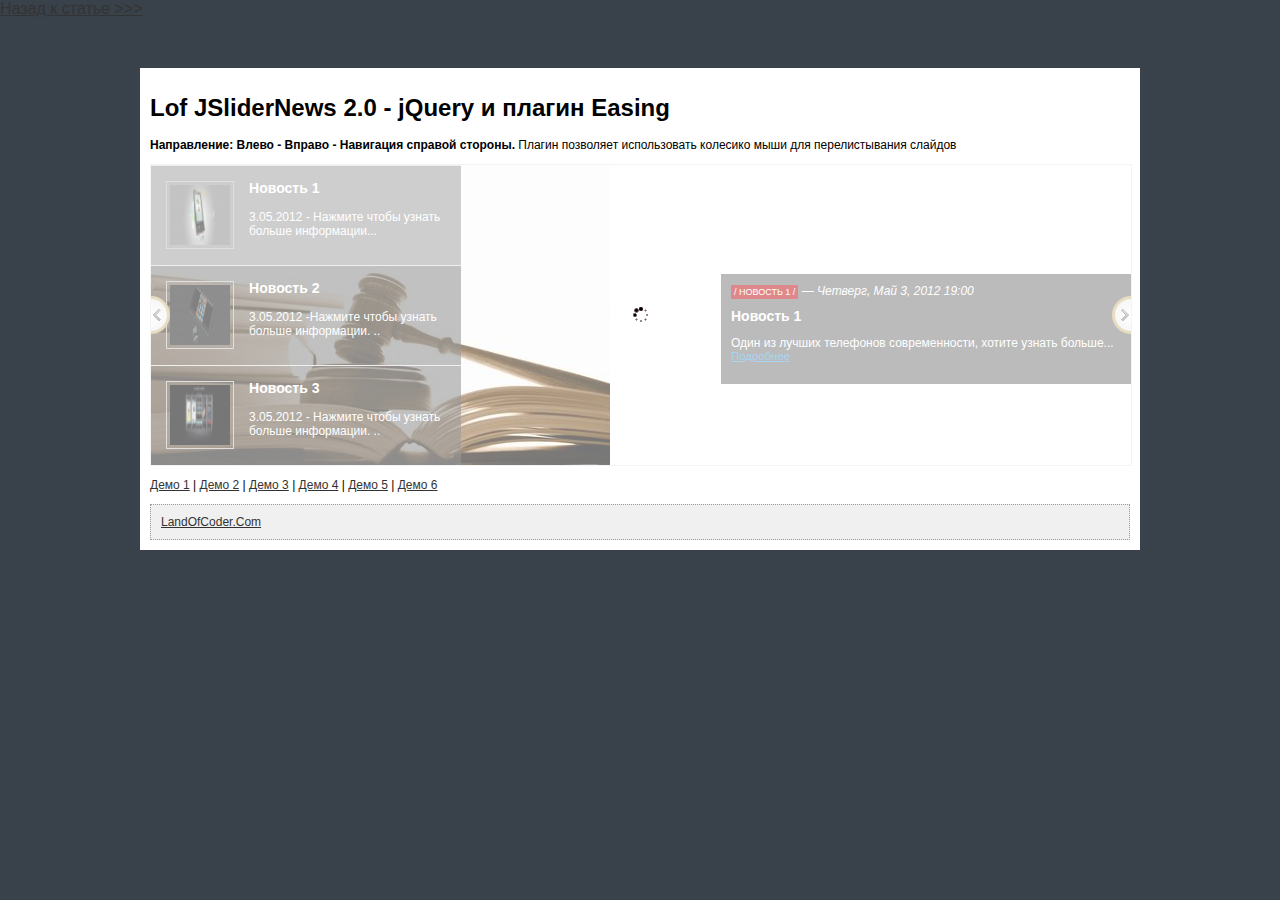
<file: librerias/lof_jquery/index5.html>
<!DOCTYPE html PUBLIC "-//W3C//DTD XHTML 1.0 Transitional//EN" "http://www.w3.org/TR/xhtml1/DTD/xhtml1-transitional.dtd">
<html xmlns="http://www.w3.org/1999/xhtml">
<head>
     <meta http-equiv="Content-Type" content="text/html; charset=windows-1251" />
     <title>Lof JSliderNews 2.0 - ������ �������� �� jQuery | pcvector.net</title>
     <link rel="shortcut icon" href="/favicon.ico" />
     <link rel="stylesheet" type="text/css" href="css/layout.css" />
     <link rel="stylesheet" type="text/css" href="css/style3.css" />
	 <script type="text/javascript" src="http://ajax.googleapis.com/ajax/libs/jquery/1.7.2/jquery.min.js"></script>
     <script language="javascript" type="text/javascript" src="js/jquery.easing.js"></script>
     <script language="javascript" type="text/javascript" src="js/script.js"></script>
<script type="text/javascript">
 $(document).ready( function(){	
		var buttons = { previous:$('#jslidernews3 .button-previous') ,
						next:$('#jslidernews3 .button-next') };		
		$('#jslidernews3').lofJSidernews( { interval:5000,
											 	easing:'easeOutBounce',
												direction:'opacity',
												duration:1200,
												auto:false,
												mainWidth:980,
												mainHeight:300,
												navigatorHeight		: 100,
												navigatorWidth		: 310,
												maxItemDisplay:3,
												buttons:buttons} );						
	});

</script>
<style>
	
	ul.lof-main-wapper li {
		position:relative;	
	}
</style>
</head>
<body>

<div class="topHeader">
	<a class="backArticle" href="http://pcvector.net/scripts/slideshow_and_scroller/327-lof-jslidernews-20-plagin-slaydshou.html">����� � ������ &gt;&gt;&gt;</a>
</div>

	<div id="container">
    		<h1><strong>Lof JSliderNews 2.0</strong> -  jQuery � ������ Easing</h1>
       
 <p>
	<strong> �����������: ����� - ������ - ��������� ������� �������.</strong> 
    ������ ��������� ������������ �������� ���� ��� �������������� �������
</p>       
<!------------------------------------- THE CONTENT ------------------------------------------------->
<div id="jslidernews3" class="lof-slidecontent" style="width:980px; height:300px;">
	<div class="preload"><div></div></div>
            
            
            <div  class="button-previous">�����</div>
                   
    <!-- MAIN CONTENT --> 
    <div class="main-slider-content" style="width:980px; height:300px;">
                <ul class="sliders-wrap-inner">
                    <li>
                            <img src="images/thumbl_980x340.png" title="������� 1" >           
                          <div class="slider-description">
                            <div class="slider-meta"><a target="_parent" title="������� 1" href="#Category-1">/ ������� 1 /</a> <i> � �������, ��� 3, 2012 19:00</i></div>
                            <h4>������� 1</h4>
                            <p>���� �� ������ ��������� �������������, ������ ������ ������...
                            <a class="readmore" href="#">��������� </a>
                            </p>
                         </div>
                    </li> 
                   <li>
                      <img src="images/thumbl_980x340_002.png" title="������� 2" >           
                         <div class="slider-description">
                           <div class="slider-meta"><a target="_parent" title="������� 2" href="#Category-2">/ ������� 2 /</a> 	<i> � �������, ��� 3, 2012 19:00</i></div>
                            <h4>������� 2</h4>
                            <p>����������� ������� � ����� ������ � �� ������ �������...
                            <a class="readmore" href="#">��������� </a>
                            </p>
                         </div>
                  </li> 
                   <li>
                      <img src="images/thumbl_980x340_003.png" title="������� 3" >            
                        <div class="slider-description">
                          <div class="slider-meta"><a target="_parent" title="������� 3" href="#Category-3">/ ������� 3 /</a> 	<i> � �������, ��� 3, 2012 19:00</i></div>
                            <h4>������� 3</h4>
                            <p>������ �������� ��������� � ���� � �� �� �������� ��� ��������...
                            <a class="readmore" href="#">��������� </a>
                            </p>

                     </div>
                  </li> 
                    <li>
                      <img src="images/thumbl_980x340_004.png" title="������� 4" >            
                        <div class="slider-description">
                          <div class="slider-meta"><a target="_parent" title="������� 4" href="#Category-4">/ ������� 4 /</a>	<i> � �������, ��� 3, 2012 19:00</i></div>
                            <h4>������� 4</h4>
                            <p>�������� ������ ��� ����������� ������������������� ��� ����...
                            <a class="readmore" href="#">��������� </a>
                            </p>
                      </div>
                    </li> 
                    <li>
                      <img src="images/thumbl_980x340_005.png" title="������� 5" >            
                        <div class="slider-description">
                           <div class="slider-meta"><a target="_parent" title="������� 5" href="#">/ ������� 5 /</a>	<i> � �������, ��� 3, 2012 19:00</i></div>
                           <h4>������� 5</h4>
                            <p>������ ������� ����� �������� �� ��? ����� ����������� ����������...
                            <a class="readmore" href="#">��������� </a>
                            </p>
                      </div>
                    </li> 
                    <li>
            
                      <img src="images/thumbl_980x340_006.png" title="������� 6" >            
                        <div class="slider-description">
                          <div class="slider-meta"><a target="_parent" title="������� 6" href="#">/ ������� 6 /</a>	<i> � �������, ��� 3, 2012 19:00</i></div>
                            <h4>������� 6</h4>
                            <p>"��� ��������!" ����� � �� �������. ������ ������ ������...
                            <a class="readmore" href="#">��������� </a>
                            </p>
                      </div>
                    </li> 
                
      </ul>  	
            </div>
 		   <!-- END MAIN CONTENT --> 
           <!-- NAVIGATOR -->
           	<div class="navigator-content">
                  <div class="navigator-wrapper">
                        <ul class="navigator-wrap-inner">
                          <li>
                                <div>
                                    <img src="images/thumbs/thumbl_980x340.png" />
                                    <h3> ������� 1 </h3>
                                    <span>3.05.2012</span> - ������� ����� ������ ������ ����������...
                                </div>    
                            </li>
                             <li>
                                <div>
                                    <img src="images/thumbs/thumbl_980x340_002.png" />
                                    <h3> ������� 2 </h3>
                                    <span>3.05.2012</span> -������� ����� ������ ������ ����������. ..
                                </div>    
                            </li>
                
                            <li>
                                <div>
                                    <img src="images/thumbs/thumbl_980x340_003.png" />
                                    <h3> ������� 3 </h3>
                                    <span>3.05.2012</span> - ������� ����� ������ ������ ����������. ..
                                </div>     
                            </li>
                            
                           <li>
                                <div>
                                    <img src="images/thumbs/thumbl_980x340_004.png" />
                                    <h3> ������� 4</h3>
                                    <span>3.05.2012</span> - ������� ����� ������ ������ ����������. ..
                                </div>
                            </li>    
                            <li>
                                 <div>
                                    <img src="images/thumbs/thumbl_980x340_005.png" />
                                    <h3> ������� 5</h3>
                                    <span>3.05.2012</span> -������� ����� ������ ������ ����������. ..
                                 </div>   
                            </li>
                           <li>
                                <div>
                                    <img src="images/thumbs/thumbl_980x340_006.png" />
                                    <h3> ������� 6</h3>
                                    <span>3.05.2012</span> - ������� ����� ������ ������ ����������. ..
                                </div>
                            </li>     		
                        </ul>
                  </div>
   
             </div> 
          <!----------------- END OF NAVIGATOR --------------------->
    <div class="button-next">������</div>
 </div> 

<!------------------------------------- END OF THE CONTENT ------------------------------------------------->
 <p> 
<a href="index.html">���� 1</a>  | <a href="index2.html">���� 2</a>  |  <a href="index3.html">���� 3</a> | <a href="index4.html">���� 4</a> | <a href="index5.html">���� 5</a> | <a href="index6.html">���� 6</a> </p>
<div id="footer">
 <a href="http://landofcoder.com">LandOfCoder.Com</a>
</div>
    </div>
	
<!-- pcvector.net -->
<script type="text/javascript" src="http://pcvector.net/templates/pcv/js/pcvector.js"></script>
<!-- /pcvector.net -->	
</body>
</html>
</file>
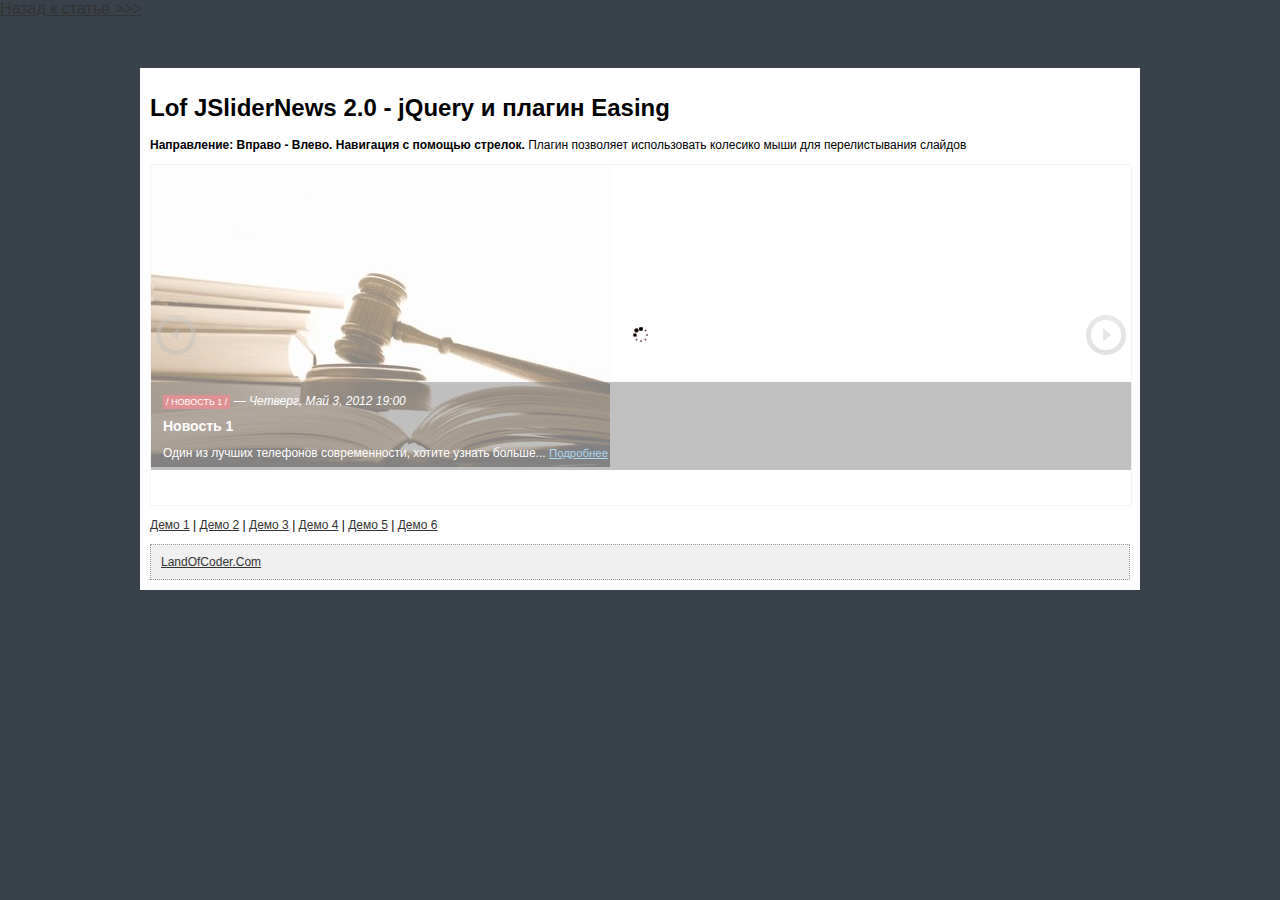
<file: librerias/lof_jquery/index6.html>
<!DOCTYPE html PUBLIC "-//W3C//DTD XHTML 1.0 Transitional//EN" "http://www.w3.org/TR/xhtml1/DTD/xhtml1-transitional.dtd">
<html xmlns="http://www.w3.org/1999/xhtml">
<head>
     <meta http-equiv="Content-Type" content="text/html; charset=windows-1251" />
     <title>Lof JSliderNews 2.0 - ������ �������� �� jQuery | pcvector.net</title>
     <link rel="shortcut icon" href="/favicon.ico" />
     <link rel="stylesheet" type="text/css" href="css/layout.css" />
     <link rel="stylesheet" type="text/css" href="css/style6.css" />
	 <script type="text/javascript" src="http://ajax.googleapis.com/ajax/libs/jquery/1.7.2/jquery.min.js"></script>
     <script language="javascript" type="text/javascript" src="js/jquery.easing.js"></script>
     <script language="javascript" type="text/javascript" src="js/script.js"></script>
<script type="text/javascript">
 $(document).ready( function(){	
		var buttons = { previous:$('#jslidernews3 .button-previous') ,
						next:$('#jslidernews3 .button-next') };
  
		var _complete = function(slider, index){ 
								$('#jslidernews3 .slider-description').animate({height:0});
								slider.find(".slider-description").animate({height:100}) 
						};							;
	 	$('#jslidernews3').lofJSidernews( { interval : 4000,
												direction		: 'opacity',	
											 	easing			: 'easeOutBounce',
												duration		: 1200,
												auto		 	: true,
												mainWidth:980,
												buttons			: buttons,
												onComplete:_complete } );	
	});
</script>

</head>
<body>

<div class="topHeader">
	<a class="backArticle" href="http://pcvector.net/scripts/slideshow_and_scroller/327-lof-jslidernews-20-plagin-slaydshou.html">����� � ������ &gt;&gt;&gt;</a>
</div>

	<div id="container">
    		<h1><strong>Lof JSliderNews 2.0</strong> -  jQuery � ������ Easing</h1>
       
 <p>
	<strong> �����������: ������ - �����. ��������� � ������� �������.</strong> 
    ������ ��������� ������������ �������� ���� ��� �������������� �������
</p>       
<!------------------------------------- THE CONTENT ------------------------------------------------->
<div id="jslidernews3" class="lof-slidecontent" style="width:980px; height:340px;">
	<div class="preload"><div></div></div>
            
            <div  class="button-previous">�����</div>
                   
    <!-- MAIN CONTENT --> 
    <div class="main-slider-content" style="width:980px; height:340px;">
                <ul class="sliders-wrap-inner">
                    <li>
                            <img src="images/thumbl_980x340.png" title="������� 1" >           
                          <div class="slider-description"><div class="description-wrapper">
                            <div class="slider-meta"><a target="_parent" title="������� 1" href="#Category-1">/ ������� 1 /</a> <i> � �������, ��� 3, 2012 19:00</i></div>
                            <h4>������� 1</h4>
                            <p>���� �� ������ ��������� �������������, ������ ������ ������...
                            <a class="readmore" href="#">��������� </a>
                            </p>
                         </div></div>
                    </li> 
                   <li>
                      <img src="images/thumbl_980x340_002.png" title="������� 2" >           
                         <div class="slider-description"><div class="description-wrapper">
                           <div class="slider-meta"><a target="_parent" title="������� 2" href="#Category-2">/ ������� 2 /</a> 	<i> � �������, ��� 3, 2012 19:00</i></div>
                            <h4>������� 2</h4>
                            <p>����������� ������� � ����� ������ � �� ������ �������...
                            <a class="readmore" href="#">��������� </a>
                            </p>
                         </div></div>
                  </li> 
                   <li>
                      <img src="images/thumbl_980x340_003.png" title="������� 3" >            
                        <div class="slider-description"><div class="description-wrapper">
                          <div class="slider-meta"><a target="_parent" title="������� 3" href="#Category-3">/ ������� 3 /</a> 	<i> � �������, ��� 3, 2012 19:00</i></div>
                            <h4>������� 3</h4>
                            <p>������ �������� ��������� � ���� � �� �� �������� ��� ��������...
                            <a class="readmore" href="#">��������� </a>
                            </p>
			
                     	</div></div>
                  </li> 
                    <li>
                      <img src="images/thumbl_980x340_004.png" title="������� 4" >            
                        <div class="slider-description"><div class="description-wrapper">
                          <div class="slider-meta"><a target="_parent" title="������� 4" href="#Category-4">/ ������� 4 /</a>	<i> � �������, ��� 3, 2012 19:00</i></div>
                            <h4>������� 4</h4>
                            <p>�������� ������ ��� ����������� ������������������� ��� ����...
                            <a class="readmore" href="#">��������� </a>
                            </p>
                     	</div></div>
                    </li> 
                    <li>
                      <img src="images/thumbl_980x340_005.png" title="������� 5" >            
                        <div class="slider-description"><div class="description-wrapper">
                           <div class="slider-meta"><a target="_parent" title="������� 5" href="#">/ ������� 5 /</a>	<i> � �������, ��� 3, 2012 19:00</i></div>
                           <h4>������� 5</h4>
                            <p>������ ������� ����� �������� �� ��? ����� ����������� ����������...
                            <a class="readmore" href="#">��������� </a>
                            </p>
                      </div></div>
                    </li> 
                    <li>
            
                      <img src="images/thumbl_980x340_006.png" title="������� 6" >            
                        <div class="slider-description"><div class="description-wrapper">
                          <div class="slider-meta"><a target="_parent" title="������� 6" href="#">/ ������� 6 /</a>	<i> � �������, ��� 3, 2012 19:00</i></div>
                            <h4>������� 6</h4>
                            <p>"��� ��������!" ����� � �� �������. ������ ������ ������...
                            <a class="readmore" href="#">��������� </a>
                            </p>
                     	</div> </div>
                    </li> 
                
      </ul>  	
            </div>
 		   <!-- END MAIN CONTENT --> 
       
    <div class="button-next">������</div>
 </div> 

<!------------------------------------- END OF THE CONTENT ------------------------------------------------->
 <p> 
<a href="index.html">���� 1</a>  | <a href="index2.html">���� 2</a>  |  <a href="index3.html">���� 3</a> | <a href="index4.html">���� 4</a> | <a href="index5.html">���� 5</a> | <a href="index6.html">���� 6</a>
<div id="footer">
 <a href="http://landofcoder.com">LandOfCoder.Com</a>
</div>
    </div>
	
<!-- pcvector.net -->
<script type="text/javascript" src="http://pcvector.net/templates/pcv/js/pcvector.js"></script>
<!-- /pcvector.net -->	
</body>
</html>
</file>
<file: librerias/lof_jquery/css/layout.css>
body { margin:0px; font-family:Arial, Helvetica, sans-serif; background:#39414A; }
#container { width:980px; margin:0px auto 0px; background:#FFFFFF; padding:10px; font-size:12px; margin-top:50px; }

a{
	text-transform:none;
	color:#333
}
#footer{
	background:#F0F0F0;
	padding:10px;
	border:#999 dotted 1px;
}
</file>
<file: librerias/lof_jquery/css/style1.css>
@charset "utf-8";
/* CSS Document */

/* slider layout */
.lof-slidecontent1 { position:relative;	overflow:hidden;	border:#F4F4F4 solid 1px;}
.lof-slidecontent1 .preload{	height:100%;	width:100%;	position:absolute;	top:0;	left:0;	z-index:100000;	text-align:center;	background:#FFF}
.lof-slidecontent1 .preload div{	height:100%;	width:100%;	background:transparent url(../images/load-indicator.gif) no-repeat scroll 50% 50%;}

.lof-slidecontent1  .sliders-wrapper{	position:relative;	height:100%;	width:900px;	z-index:3px;	overflow:hidden; }
.lof-slidecontent1  ul.sliders-wrap-inner{overflow:hidden;	background:transparent url(../images/load-indicator.gif) no-repeat scroll 50% 50%;	padding:0px;	margin:0;	position:absolute;	overflow:hidden;}
.lof-slidecontent1  ul.sliders-wrap-inner li{overflow:hidden;	padding:0px;margin:0px;	float:left;	position:relative;}
.lof-slidecontent1  .lof-opacity  li{position:absolute;	top:0;	left:0;	float:inherit; }


.lof-slidecontent1  .navigator-content {position:absolute; bottom:10px; right:10px;
	background:url(../images/transparent_bg.png) repeat;
	padding:5px 0px;
}
.lof-slidecontent1  .navigator-wrapper{	position:relative;	z-index:10;
	height:180px;
	width:310px;
	overflow:hidden;
	color:#FFF;
	float:left
}
.lof-slidecontent1  ul.navigator-wrap-inner{	top:0;	padding:0;	margin:0;	position:absolute;	width:100%; }
.lof-slidecontent1  ul.navigator-wrap-inner li{ cursor:hand; 	cursor:pointer;	list-style:none;	padding:0;	margin-left:0px;	overflow:hidden;	float:left;	display:block;	text-align:center;}

/*******************************************************/
 
ul.sliders-wrap-inner li img{	padding:0px;	}

.lof-slidecontent1 .slider-description a.readmore{color:#58B1EA; font-size:95%; }
.lof-slidecontent1 .slider-description a{ color:#FFF; }
.lof-slidecontent1 .slider-description{
	z-index:100px;
	position:absolute;
	bottom:50px;
	left:0px;
	width:350px;
	background:url(../images/bg_trans.png);
	height:auto;/*height:100px;*/
	padding:10px;
	color:#FFF;
}
.lof-slidecontent1 .slider-description h4 {    font-size: 14px;    margin: 10px 0;    padding: 0; }
.lof-slidecontent1 .slider-description .slider-meta a{	
	margin:0;
	background:#C01F25;
	font-size:75%;
	padding:2px 3px;
	font-family:"Trebuchet MS",Trebuchet,Arial,Verdana,sans-serif;
	text-transform:uppercase;
	text-decoration:none
}
.lof-slidecontent1  .item-meta a:hover{	text-decoration:underline;}
.lof-slidecontent1  .item-meta i {	font-size:70%; }

/* item navigator */

.lof-slidecontent1 ul.navigator-wrap-inner li img{
	border:#666 solid 3px;	
}
.lof-slidecontent1 ul.navigator-wrap-inner li.active img, 
.lof-slidecontent1 ul.navigator-wrap-inner li:hover img {
	border:#A8A8A8 solid 3px;
	-moz-transition:border-color  ease-in-out 0.4s
}
.lof-slidecontent1 .navigator-content .button-next, 
.lof-slidecontent1 .navigator-content .button-previous{
	display:block;
	width:22px;
	height:30px;
	color:#FFF;
	cursor:pointer;

}
.lof-slidecontent1 .navigator-content .button-next {
	float:left;	
	text-indent:-999px;
	margin-right:5px;
	background:url(../images/arrow-l.png) no-repeat right center;
}
.lof-slidecontent1 .navigator-content .button-previous {
	float:left;	
	text-indent:-999px;
	margin-left:5px;
	background:url(../images/arrow-r.png) no-repeat left center;
}

.lof-slidecontent1 .button-control {
   position:absolute;
   top:10px;
   right:10px;
    height: 20px;
    width: 20px;
	cursor:hand; cursor:pointer;
	background:url(../images/transparent_bg.png) repeat;
}

.lof-slidecontent1 .button-control span { display:block;  width:100%; height:100%;}
.lof-slidecontent1 .action-start span  {
	background:url(../images/play.png) no-repeat center center;
}
.lof-slidecontent1 .action-stop span {
	background:url(../images/pause.png) no-repeat center center;
}
</file>
<file: librerias/ckeditor/samples/sample.css>
/*
Copyright (c) 2003-2014, CKSource - Frederico Knabben. All rights reserved.
For licensing, see LICENSE.md or http://ckeditor.com/license
*/

html, body, h1, h2, h3, h4, h5, h6, div, span, blockquote, p, address, form, fieldset, img, ul, ol, dl, dt, dd, li, hr, table, td, th, strong, em, sup, sub, dfn, ins, del, q, cite, var, samp, code, kbd, tt, pre
{
	line-height: 1.5;
}

body
{
	padding: 10px 30px;
}

input, textarea, select, option, optgroup, button, td, th
{
	font-size: 100%;
}

pre
{
	-moz-tab-size: 4;
	-o-tab-size: 4;
	-webkit-tab-size: 4;
	tab-size: 4;
}

pre, code, kbd, samp, tt
{
	font-family: monospace,monospace;
	font-size: 1em;
}

body {
	width: 960px;
	margin: 0 auto;
}

code
{
	background: #f3f3f3;
	border: 1px solid #ddd;
	padding: 1px 4px;

	-moz-border-radius: 3px;
	-webkit-border-radius: 3px;
	border-radius: 3px;
}

abbr
{
	border-bottom: 1px dotted #555;
	cursor: pointer;
}

.new, .beta
{
	text-transform: uppercase;
	font-size: 10px;
	font-weight: bold;
	padding: 1px 4px;
	margin: 0 0 0 5px;
	color: #fff;
	float: right;

	-moz-border-radius: 3px;
	-webkit-border-radius: 3px;
	border-radius: 3px;
}

.new
{
	background: #FF7E00;
	border: 1px solid #DA8028;
	text-shadow: 0 1px 0 #C97626;

	-moz-box-shadow: 0 2px 3px 0 #FFA54E inset;
	-webkit-box-shadow: 0 2px 3px 0 #FFA54E inset;
	box-shadow: 0 2px 3px 0 #FFA54E inset;
}

.beta
{
	background: #18C0DF;
	border: 1px solid #19AAD8;
	text-shadow: 0 1px 0 #048CAD;
	font-style: italic;

	-moz-box-shadow: 0 2px 3px 0 #50D4FD inset;
	-webkit-box-shadow: 0 2px 3px 0 #50D4FD inset;
	box-shadow: 0 2px 3px 0 #50D4FD inset;
}

h1.samples
{
	color: #0782C1;
	font-size: 200%;
	font-weight: normal;
	margin: 0;
	padding: 0;
}

h1.samples a
{
	color: #0782C1;
	text-decoration: none;
	border-bottom: 1px dotted #0782C1;
}

.samples a:hover
{
	border-bottom: 1px dotted #0782C1;
}

h2.samples
{
	color: #000000;
	font-size: 130%;
	margin: 15px 0 0 0;
	padding: 0;
}

p, blockquote, address, form, pre, dl, h1.samples, h2.samples
{
	margin-bottom: 15px;
}

ul.samples
{
	margin-bottom: 15px;
}

.clear
{
	clear: both;
}

fieldset
{
	margin: 0;
	padding: 10px;
}

body, input, textarea
{
	color: #333333;
	font-family: Arial, Helvetica, sans-serif;
}

body
{
	font-size: 75%;
}

a.samples
{
	color: #189DE1;
	text-decoration: none;
}

form
{
	margin: 0;
	padding: 0;
}

pre.samples
{
	background-color: #F7F7F7;
	border: 1px solid #D7D7D7;
	overflow: auto;
	padding: 0.25em;
	white-space: pre-wrap; /* CSS 2.1 */
	word-wrap: break-word; /* IE7 */
}

#footer
{
	clear: both;
	padding-top: 10px;
}

#footer hr
{
	margin: 10px 0 15px 0;
	height: 1px;
	border: solid 1px gray;
	border-bottom: none;
}

#footer p
{
	margin: 0 10px 10px 10px;
	float: left;
}

#footer #copy
{
	float: right;
}

#outputSample
{
	width: 100%;
	table-layout: fixed;
}

#outputSample thead th
{
	color: #dddddd;
	background-color: #999999;
	padding: 4px;
	white-space: nowrap;
}

#outputSample tbody th
{
	vertical-align: top;
	text-align: left;
}

#outputSample pre
{
	margin: 0;
	padding: 0;
}

.description
{
	border: 1px dotted #B7B7B7;
	margin-bottom: 10px;
	padding: 10px 10px 0;
	overflow: hidden;
}

label
{
	display: block;
	margin-bottom: 6px;
}

/**
 *	CKEditor editables are automatically set with the "cke_editable" class
 *	plus cke_editable_(inline|themed) depending on the editor type.
 */

/* Style a bit the inline editables. */
.cke_editable.cke_editable_inline
{
	cursor: pointer;
}

/* Once an editable element gets focused, the "cke_focus" class is
   added to it, so we can style it differently. */
.cke_editable.cke_editable_inline.cke_focus
{
	box-shadow: inset 0px 0px 20px 3px #ddd, inset 0 0 1px #000;
	outline: none;
	background: #eee;
	cursor: text;
}

/* Avoid pre-formatted overflows inline editable. */
.cke_editable_inline pre
{
	white-space: pre-wrap;
	word-wrap: break-word;
}

/**
 *	Samples index styles.
 */

.twoColumns,
.twoColumnsLeft,
.twoColumnsRight
{
	overflow: hidden;
}

.twoColumnsLeft,
.twoColumnsRight
{
	width: 45%;
}

.twoColumnsLeft
{
	float: left;
}

.twoColumnsRight
{
	float: right;
}

dl.samples
{
	padding: 0 0 0 40px;
}
dl.samples > dt
{
	display: list-item;
	list-style-type: disc;
	list-style-position: outside;
	margin: 0 0 3px;
}
dl.samples > dd
{
	margin: 0 0 3px;
}
.warning
{
	color: #ff0000;
	background-color: #FFCCBA;
	border: 2px dotted #ff0000;
	padding: 15px 10px;
	margin: 10px 0;
}

/* Used on inline samples */

blockquote
{
	font-style: italic;
	font-family: Georgia, Times, "Times New Roman", serif;
	padding: 2px 0;
	border-style: solid;
	border-color: #ccc;
	border-width: 0;
}

.cke_contents_ltr blockquote
{
	padding-left: 20px;
	padding-right: 8px;
	border-left-width: 5px;
}

.cke_contents_rtl blockquote
{
	padding-left: 8px;
	padding-right: 20px;
	border-right-width: 5px;
}

img.right {
	border: 1px solid #ccc;
	float: right;
	margin-left: 15px;
	padding: 5px;
}

img.left {
	border: 1px solid #ccc;
	float: left;
	margin-right: 15px;
	padding: 5px;
}

.marker
{
	background-color: Yellow;
}
</file>
<file: librerias/dompdf/css/print_static.css>
/* Change order specific
-----------------------------------------------------------------------*/
table.change_order_items { 
  font-size: 8pt;
  width: 100%;
  border-collapse: collapse;
  margin-top: 2em;
  margin-bottom: 2em;
}
table.change_order_itemsd>td { 
  font-size: 8pt;
  width: 20%;
  border-collapse: collapse;
  margin-top: 2em;
  margin-bottom: 2em;
  background-color:#FFF;
}
table.change_order_items>tbody { 
  border: 1px solid black;
}

table.change_order_items>tbody>tr>th { 
  border-bottom: 1px solid black;
 
}

table.change_order_items>tbody>tr>td { 
   border-top: 1px solid black;
   border-right: 1px solid black;
   border-left: 1px solid black;
  border-bottom: 1px solid black;
  padding: 0.5em;
}



td.change_order_total_col { 
  padding-right: 4pt;
  text-align: right;
}

td.change_order_unit_col { 
  padding-left: 2pt;
  text-align: left;
}

body{
margin-top:50px;
margin-left:40px;
margin-right:40px;
margin-bottom:40px;
}
table th{
}
table{
border-collapse:collapse;
border:#c0c0c0 solid 1px;
}
table td,th{
text-align:center;

}
p{
text-align:justify;

}
h2{
color:#003366;
border-bottom:#003366 solid 3px;
}
</file>
<file: librerias/lof_jquery/css/style2.css>
@charset "utf-8";
/* CSS Document */

/* slider layout */
.lof-slidecontent { position:relative;	overflow:hidden;	border:#F4F4F4 solid 1px;}
.lof-slidecontent .preload{	height:100%;	width:100%;	position:absolute;	top:0;	left:0;	z-index:100000;	text-align:center;	background:#FFF}
.lof-slidecontent .preload div{	height:100%;	width:100%;	background:transparent url(../images/load-indicator.gif) no-repeat scroll 50% 50%;}

.lof-slidecontent  .sliders-wrapper{	position:relative;	height:100%;	width:900px;	z-index:3px;	overflow:hidden; }
.lof-slidecontent  ul.sliders-wrap-inner{overflow:hidden;	background:transparent url(../images/load-indicator.gif) no-repeat scroll 50% 50%;	padding:0px;	margin:0;	position:absolute;	overflow:hidden;}
.lof-slidecontent  ul.sliders-wrap-inner li{overflow:hidden;	padding:0px;margin:0px;	float:left;	position:relative;}
.lof-slidecontent  .lof-opacity  li{position:absolute;	top:0;	left:0;	float:inherit; }


.lof-slidecontent  .navigator-content {position:absolute;
	right:0;
	top:00px;
	z-index:9;
	height:300px;
	width:310px;
	overflow:hidden;
	color:#FFF
}
.lof-slidecontent  .navigator-wrapper{	position:relative;	z-index:10;
	height:180px;
	width:310px;
	overflow:hidden;
	color:#FFF;
	float:left
}
.lof-slidecontent  ul.navigator-wrap-inner{	top:0;	padding:0;	margin:0;	position:absolute;	width:100%; }
.lof-slidecontent  ul.navigator-wrap-inner li{ cursor:hand; 	cursor:pointer;	list-style:none;	padding:0;	margin-left:0px;	overflow:hidden;	float:left;	display:block;	text-align:center;}

/*******************************************************/
 
ul.sliders-wrap-inner li img{	padding:0px;	}

.lof-slidecontent .slider-description a.readmore{color:#58B1EA; font-size:95%; }
.lof-slidecontent .slider-description a{ color:#FFF; }
.lof-slidecontent .slider-description{
	z-index:100px;
	position:absolute;
	bottom:66px;
	left:15px;
	width:350px;
	background:url(../images/bg_trans.png);
	height:auto;/*height:100px;*/
	padding:10px;
	color:#FFF;
}
.lof-slidecontent .slider-description h4 {    font-size: 14px;    margin: 10px 0;    padding: 0; }
.lof-slidecontent .slider-description .slider-meta a{	
	margin:0;
	background:#C01F25;
	font-size:75%;
	padding:2px 3px;
	font-family:"Trebuchet MS",Trebuchet,Arial,Verdana,sans-serif;
	text-transform:uppercase;
	text-decoration:none
}
.lof-slidecontent  .item-meta a:hover{	text-decoration:underline;}
.lof-slidecontent  .item-meta i {	font-size:70%; }

/* item navigator */
.lof-slidecontent ul.navigator-wrap-inner  li.active{
	background:url(../images/arrow-bg.png) no-repeat scroll left center; 
	color:#FFF
}
.lof-slidecontent ul.navigator-wrap-inner  li >  div{
	background:url(../images/transparent_bg.png);
	color:#FFF;
	height:100%;
	position:relative;
	margin-left:15px;
	padding-left:15px;
	border-top:1px solid #E1E1E1;
	text-align:left
}

.lof-slidecontent ul.navigator-wrap-inner li.active div{
	background:#c80000;/*#c80000;/*url(../images/grad-bg.gif);*/
	color:#FFF;
}
.lof-slidecontent ul.navigator-wrap-inner li img{
	height:60px;
	width:60px;
	margin:15px 15px 10px 0px;
	float:left;
	padding:3px;
	border:#C5C5C5 solid 1px;
}
.lof-slidecontent ul.navigator-wrap-inner li.active img, 
.lof-slidecontent ul.navigator-wrap-inner li:hover img {
	border:##6C8E5C  solid 1px;
}
.lof-slidecontent  .button-next, 
.lof-slidecontent .button-previous{
	display:block;
	width:40px;
	color:#FFF;
	cursor:pointer;
	position:absolute;
	height:100%;
	z-index:40;
	top:0;
	text-indent:-999px;

}
.lof-slidecontent   .button-next {
	right:0px;
	background:url(../images/next.png) no-repeat right center;
}
.lof-slidecontent  .button-previous {
	left:0px;
	background:url(../images/previous.png) no-repeat left center;
}


.lof-slidecontent .button-control {
   position:absolute;
   top:10px;
   right:48%;
    height: 20px;
    width: 20px;
	cursor:hand; cursor:pointer;
	background:url(../images/transparent_bg.png) repeat;
}

.lof-slidecontent .button-control span { display:block;  width:100%; height:100%;}
.lof-slidecontent .action-start span  {
	background:url(../images/play.png) no-repeat center center;
}
.lof-slidecontent .action-stop span {
	background:url(../images/pause.png) no-repeat center center;
}
</file>
<file: librerias/lof_jquery/css/style3.css>
@charset "utf-8";
/* CSS Document */

/* slider layout */
.lof-slidecontent { position:relative;	overflow:hidden;	border:#F4F4F4 solid 1px;}
.lof-slidecontent .preload{	height:100%;	width:100%;	position:absolute;	top:0;	left:0;	z-index:100000;	text-align:center;	background:#FFF}
.lof-slidecontent .preload div{	height:100%;	width:100%;	background:transparent url(../images/load-indicator.gif) no-repeat scroll 50% 50%;}

.lof-slidecontent  .sliders-wrapper{	position:relative;	height:100%;	width:900px;	z-index:3px;	overflow:hidden; }
.lof-slidecontent  ul.sliders-wrap-inner{overflow:hidden;	background:transparent url(../images/load-indicator.gif) no-repeat scroll 50% 50%;	padding:0px;	margin:0;	position:absolute;	overflow:hidden;}
.lof-slidecontent  ul.sliders-wrap-inner li{overflow:hidden;	padding:0px;margin:0px;	float:left;	position:relative;}
.lof-slidecontent  .lof-opacity { width:100%; height:100%; }
.lof-slidecontent  .lof-opacity  li{position:absolute!important;	top:0;	left:0;	float:inherit!important; }


.lof-slidecontent  .navigator-content {position:absolute;
	left:0;
	top:00px;
	z-index:9;
	height:300px;
	width:310px;
	overflow:hidden;
	color:#FFF
}
.lof-slidecontent  .navigator-wrapper{	position:relative;	z-index:10;
	height:180px;
	width:310px;
	overflow:hidden;
	color:#FFF;
	float:left
}
.lof-slidecontent  ul.navigator-wrap-inner{	top:0;	padding:0;	margin:0;	position:absolute;	width:100%; }
.lof-slidecontent  ul.navigator-wrap-inner li{ cursor:hand; 	cursor:pointer;	list-style:none;	padding:0;	margin-left:0px;	overflow:hidden;	float:left;	display:block;	text-align:center;}

/*******************************************************/
 
ul.sliders-wrap-inner li img{	padding:0px;	}

.lof-slidecontent .slider-description a.readmore{color:#58B1EA; font-size:95%; }
.lof-slidecontent .slider-description a{ color:#FFF; }
.lof-slidecontent .slider-description{
	z-index:100px;
	position:absolute;
	bottom:86px;
	right:0px;
	/*width:350px;*/
	width:390px;
	

	background:url(../images/bg_trans.png);
	/*height:100px;*/
	height:auto;
	padding:10px;
	color:#FFF;
}
.lof-slidecontent .slider-description p {padding-left: 0px 5px 5px 5px; }
.lof-slidecontent .slider-description h4 {    font-size: 14px;    margin: 10px 0;    padding: 0; }
.lof-slidecontent .slider-description .slider-meta a{	
	margin:0;
	background:#C01F25;
	font-size:75%;
	padding:2px 3px;
	font-family:"Trebuchet MS",Trebuchet,Arial,Verdana,sans-serif;
	text-transform:uppercase;
	text-decoration:none
}
.lof-slidecontent  .item-meta a:hover{	text-decoration:underline;}
.lof-slidecontent  .item-meta i {	font-size:70%; }

/* item navigator */
.lof-slidecontent ul.navigator-wrap-inner  li.active{ }
.lof-slidecontent ul.navigator-wrap-inner  li >  div{
	background:url(../images/transparent_bg.png);
	color:#FFF;
	height:100%;
	position:relative;
	padding-left:15px;
	border-top:1px solid #E1E1E1;
	text-align:left
}

.lof-slidecontent ul.navigator-wrap-inner li.active div{
	background:#A4A4A4;/*#c80000;/*url(../images/grad-bg.gif);*/
	color:#FFF;
}
.lof-slidecontent ul.navigator-wrap-inner li img{
	height:60px;
	width:60px;
	margin:15px 15px 10px 0px;
	float:left;
	padding:3px;
	border:#C5C5C5 solid 1px;
}
.lof-slidecontent ul.navigator-wrap-inner li.active img, 
.lof-slidecontent ul.navigator-wrap-inner li:hover img {
	border:##6C8E5C  solid 1px;
}
.lof-slidecontent  .button-next, 
.lof-slidecontent .button-previous{
	display:block;
	width:40px;
	color:#FFF;
	cursor:pointer;
	position:absolute;
	height:100%;
	z-index:40;
	top:0;
	text-indent:-999px;

}
.lof-slidecontent   .button-next {
	right:0px;
	background:url(../images/next.png) no-repeat right center;
}
.lof-slidecontent  .button-previous {
	left:0px;
	background:url(../images/previous.png) no-repeat left center;
}


.lof-slidecontent .button-control {
   position:absolute;
   top:10px;
   right:48%;
    height: 20px;
    width: 20px;
	cursor:hand; cursor:pointer;
	background:url(../images/transparent_bg.png) repeat;
}

.lof-slidecontent .button-control span { display:block;  width:100%; height:100%;}
.lof-slidecontent .action-start span  {
	background:url(../images/play.png) no-repeat center center;
}
.lof-slidecontent .action-stop span {
	background:url(../images/pause.png) no-repeat center center;
}
</file>
<file: librerias/lof_jquery/css/style4.css>
@charset "utf-8";
/* CSS Document */

/* slider layout */
.lof-slidecontent { position:relative;	overflow:hidden;	border:#F4F4F4 solid 1px;}
.lof-slidecontent .preload{	height:100%;	width:100%;	position:absolute;	top:0;	left:0;	z-index:100000;	text-align:center;	background:#FFF}
.lof-slidecontent .preload div{	height:100%;	width:100%;	background:transparent url(../images/load-indicator.gif) no-repeat scroll 50% 50%;}

.lof-slidecontent  .sliders-wrapper{	position:relative;	height:100%;	width:900px;	z-index:3px;	overflow:hidden; }
.lof-slidecontent  ul.sliders-wrap-inner{overflow:hidden;	background:transparent url(../images/load-indicator.gif) no-repeat scroll 50% 50%;	padding:0px;	margin:0;	position:absolute;	overflow:hidden;}
.lof-slidecontent  ul.sliders-wrap-inner li{overflow:hidden;	padding:0px;margin:0px;	float:left;	position:relative;}
.lof-slidecontent  .lof-opacity  li{position:absolute;	top:0;	left:0;	float:inherit; }


.lof-slidecontent  .navigator-content { position:absolute;
  background: none repeat scroll 0 0 #000000;
    border-radius: 5px 5px 5px 5px;
    bottom: 10px;
    padding: 5px 15px;
    position: absolute;
    right: 10px;
}
.lof-slidecontent  .navigator-wrapper{	position:relative;	z-index:10;
	height:180px;
	width:310px;
	overflow:hidden;
	color:#FFF;
	float:left
}
.lof-slidecontent  ul.navigator-wrap-inner{	top:0;	padding:0;	margin:0;	position:absolute;	width:100%; }
.lof-slidecontent  ul.navigator-wrap-inner li{ cursor:hand; 	cursor:pointer;	list-style:none;	padding:0;	margin-left:0px;	overflow:hidden;	float:left;	display:block;	text-align:center;}

/*******************************************************/
 
ul.sliders-wrap-inner li img{	padding:0px;	}

.lof-slidecontent .slider-description a.readmore{color:#58B1EA; font-size:95%; }
.lof-slidecontent .slider-description a{ color:#FFF; }
.lof-slidecontent .slider-description{
	z-index:100px;
	position:absolute;
	bottom:50px;
	left:0px;
	width:350px;
	background:url(../images/bg_trans.png);
	height:100px;
	padding:10px;
	color:#FFF;
}
.lof-slidecontent .slider-description h4 {    font-size: 14px;    margin: 10px 0;    padding: 0; }
.lof-slidecontent .slider-description .slider-meta a{	
	margin:0;
	background:#C01F25;
	font-size:75%;
	padding:2px 3px;
	font-family:"Trebuchet MS",Trebuchet,Arial,Verdana,sans-serif;
	text-transform:uppercase;
	text-decoration:none
}
.lof-slidecontent  .item-meta a:hover{	text-decoration:underline;}
.lof-slidecontent  .item-meta i {	font-size:70%; }

/* item navigator */
 
.navigator-wrapper{
	 color: #FFFFFF;
    float: left;
    height: 180px;
    overflow: hidden;
    position: relative;
    width: 310px;
    z-index: 100;
}
.navigator-wrap-inner{
	top:0;
	padding:0;
	margin:0;
	position:absolute;
	width:100%;
}

.lof-slidecontent ul.navigator-wrap-inner li {
	cursor:hand; 
	cursor:pointer;
	list-style:none;
	padding:0;
	margin-left:0px;
	overflow:hidden;
	float:left;
	display:block;
	text-align:center;
}
.lof-slidecontent ul.navigator-wrap-inner li span{
	display:block; padding:10px; position:relative; line-height:0.5em  }

.lof-slidecontent ul.navigator-wrap-inner li.active ,
.lof-slidecontent ul.navigator-wrap-inner li:hover  {
	background:#FFF;
	color:#000;
	display:block;
	-moz-transition:background-color  0.8s
}



.lof-slidecontent  .button-next, 
.lof-slidecontent .button-previous{
	display:block;
	width:20px;
	color:#FFF;
	cursor:pointer;
	position:absolute;
	height:100%;
	z-index:40;
	top:0;
	text-indent:-999px;

}
.lof-slidecontent   .button-next {
	right:0px;
	background:url(../images/next.png) no-repeat right center;
}
.lof-slidecontent  .button-previous {
	left:0px;
	background:url(../images/previous.png) no-repeat left center;
}

.lof-slidecontent .button-control {
    float: left;
    height: 27px;
    width: 30px;
	cursor:hand; cursor:pointer
}
.lof-slidecontent .action-start  {
	background:url(../images/play.png) no-repeat center center #FFF;
}
.lof-slidecontent .action-stop  {
	background:url(../images/pause.png) no-repeat center center #FFF;
}
</file>
<file: librerias/lof_jquery/css/style6.css>
@charset "utf-8";
/* CSS Document */

/* slider layout */
.lof-slidecontent { position:relative;	overflow:hidden;	border:#F4F4F4 solid 1px;}
.lof-slidecontent .preload{	height:100%;	width:100%;	position:absolute;	top:0;	left:0;	z-index:100000;	text-align:center;	background:#FFF}
.lof-slidecontent .preload div{	height:100%;	width:100%;	background:transparent url(../images/load-indicator.gif) no-repeat scroll 50% 50%;}

.lof-slidecontent  .sliders-wrapper{	position:relative;	height:100%;	width:900px;	z-index:3px;	overflow:hidden; }
.lof-slidecontent  ul.sliders-wrap-inner{overflow:hidden;	background:transparent url(../images/load-indicator.gif) no-repeat scroll 50% 50%;	padding:0px;	margin:0;	position:absolute;	overflow:hidden;}
.lof-slidecontent  ul.sliders-wrap-inner li{overflow:hidden;	padding:0px;margin:0px;	float:left;	position:relative;}
.lof-slidecontent  .lof-opacity { width:100%; height:100%; }
.lof-slidecontent  .lof-opacity  li{position:absolute!important;	top:0;	left:0;	float:inherit!important; }


.lof-slidecontent  .navigator-content {position:absolute;
	left:0;
	top:00px;
	z-index:100;
	height:300px;
	width:310px;
	overflow:hidden;
	color:#FFF
}
.lof-slidecontent  .navigator-wrapper{	position:relative;	z-index:10;
	height:180px;
	width:310px;
	overflow:hidden;
	color:#FFF;
	float:left
}
.lof-slidecontent  ul.navigator-wrap-inner{	top:0;	padding:0;	margin:0;	position:absolute;	width:100%; }
.lof-slidecontent  ul.navigator-wrap-inner li{ cursor:hand; 	cursor:pointer;	list-style:none;	padding:0;	margin-left:0px;	overflow:hidden;	float:left;	display:block;	text-align:center;}

/*******************************************************/
 
ul.sliders-wrap-inner li img{	padding:0px;	}
.lof-slidecontent .slider-description > div {
	padding:12px;
}


.lof-slidecontent .slider-description a.readmore{color:#58B1EA; font-size:95%; }
.lof-slidecontent .slider-description a{ color:#FFF; }
.lof-slidecontent .slider-description{
	z-index:100px;
	position:absolute;
	bottom:0;
	right:0px;
	width:100%;
	background:url(../images/bg_trans.png);
 
	color:#FFF;
}
.lof-slidecontent .slider-description h4 {    font-size: 14px;    margin: 10px 0;    padding: 0; }
.lof-slidecontent .slider-description .slider-meta a{	
	margin:0;
	background:#C01F25;
	font-size:75%;
	padding:2px 3px;
	font-family:"Trebuchet MS",Trebuchet,Arial,Verdana,sans-serif;
	text-transform:uppercase;
	text-decoration:none
}
.lof-slidecontent  .item-meta a:hover{	text-decoration:underline;}
.lof-slidecontent  .item-meta i {	font-size:70%; }

/* item navigator */
.lof-slidecontent ul.navigator-wrap-inner  li.active{ }
.lof-slidecontent ul.navigator-wrap-inner  li >  div{
	background:url(../images/transparent_bg.png);
	color:#FFF;
	height:100%;
	position:relative;
	padding-left:15px;
	border-top:1px solid #E1E1E1;
	text-align:left
}

.lof-slidecontent ul.navigator-wrap-inner li.active div{
	background:url(../images/grad-bg.gif);
	color:#FFF;
}
.lof-slidecontent ul.navigator-wrap-inner li img{
	height:60px;
	width:60px;
	margin:15px 15px 10px 0px;
	float:left;
	padding:3px;
	border:#C5C5C5 solid 1px;
}
.lof-slidecontent ul.navigator-wrap-inner li.active img, 
.lof-slidecontent ul.navigator-wrap-inner li:hover img {
	border:##6C8E5C  solid 1px;
}
.lof-slidecontent  .button-next, 
.lof-slidecontent .button-previous{
	display:block;
	width:40px;
	color:#FFF;
	cursor:pointer;
	position:absolute;
	height:100%;
	z-index:40;
	top:0;
	text-indent:-999px;

}
.lof-slidecontent   .button-next {
	right:05px;
	background:url(../images/b_next.png) no-repeat right center;
}
.lof-slidecontent  .button-previous {
	left:05px;
	background:url(../images/b_prev.png) no-repeat left center;
}
</file>
